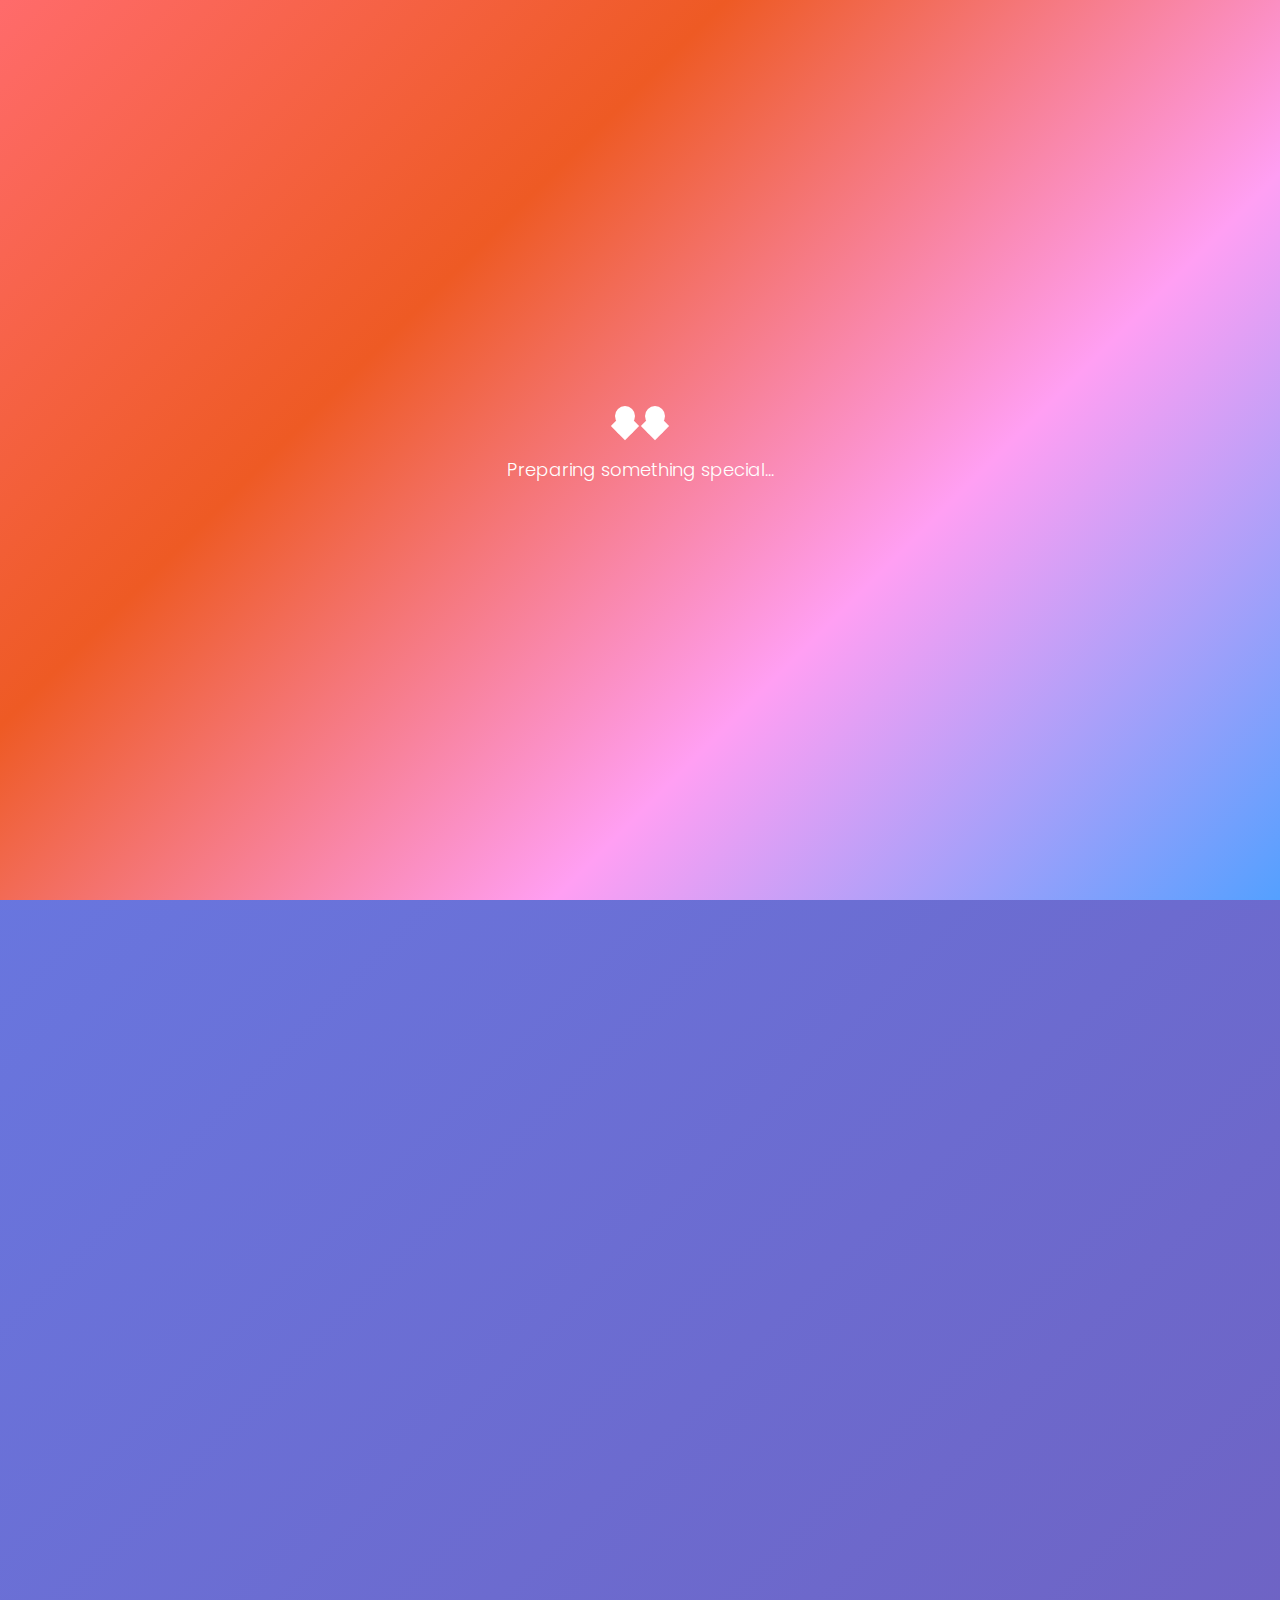
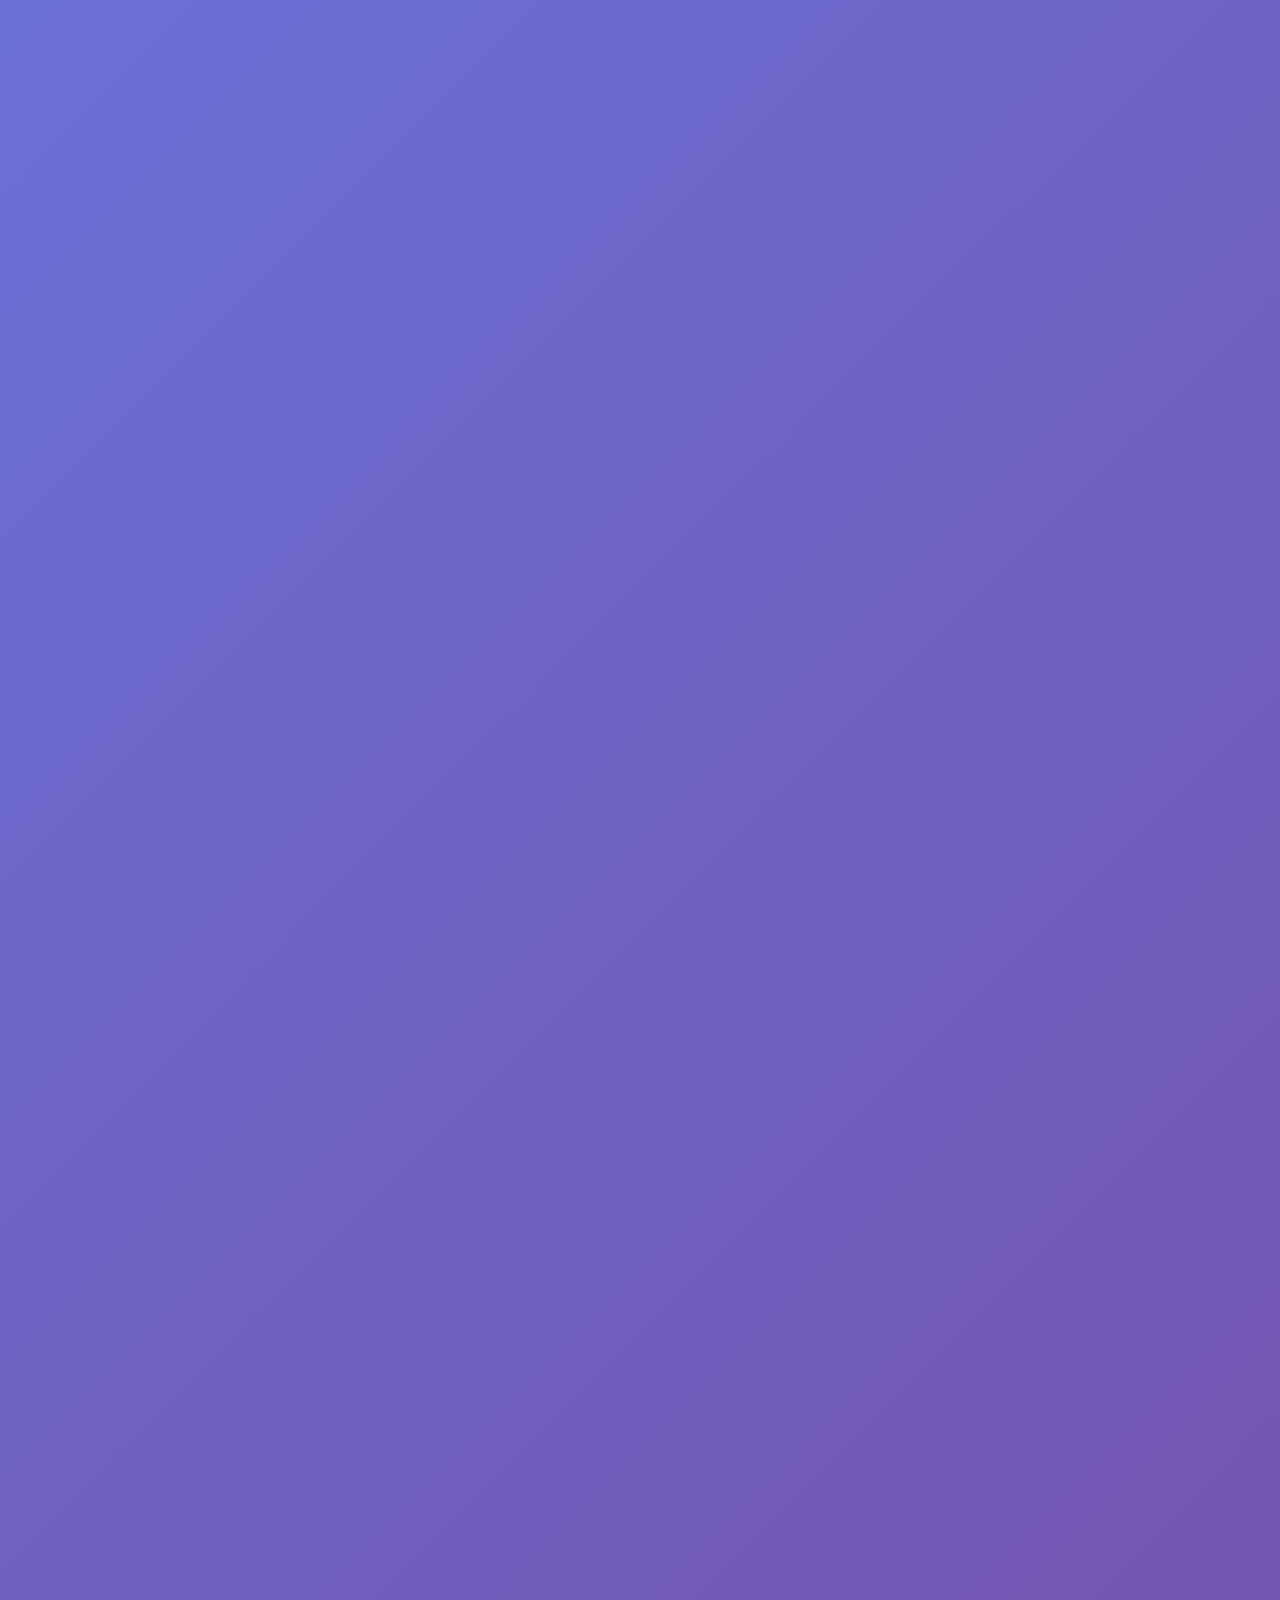
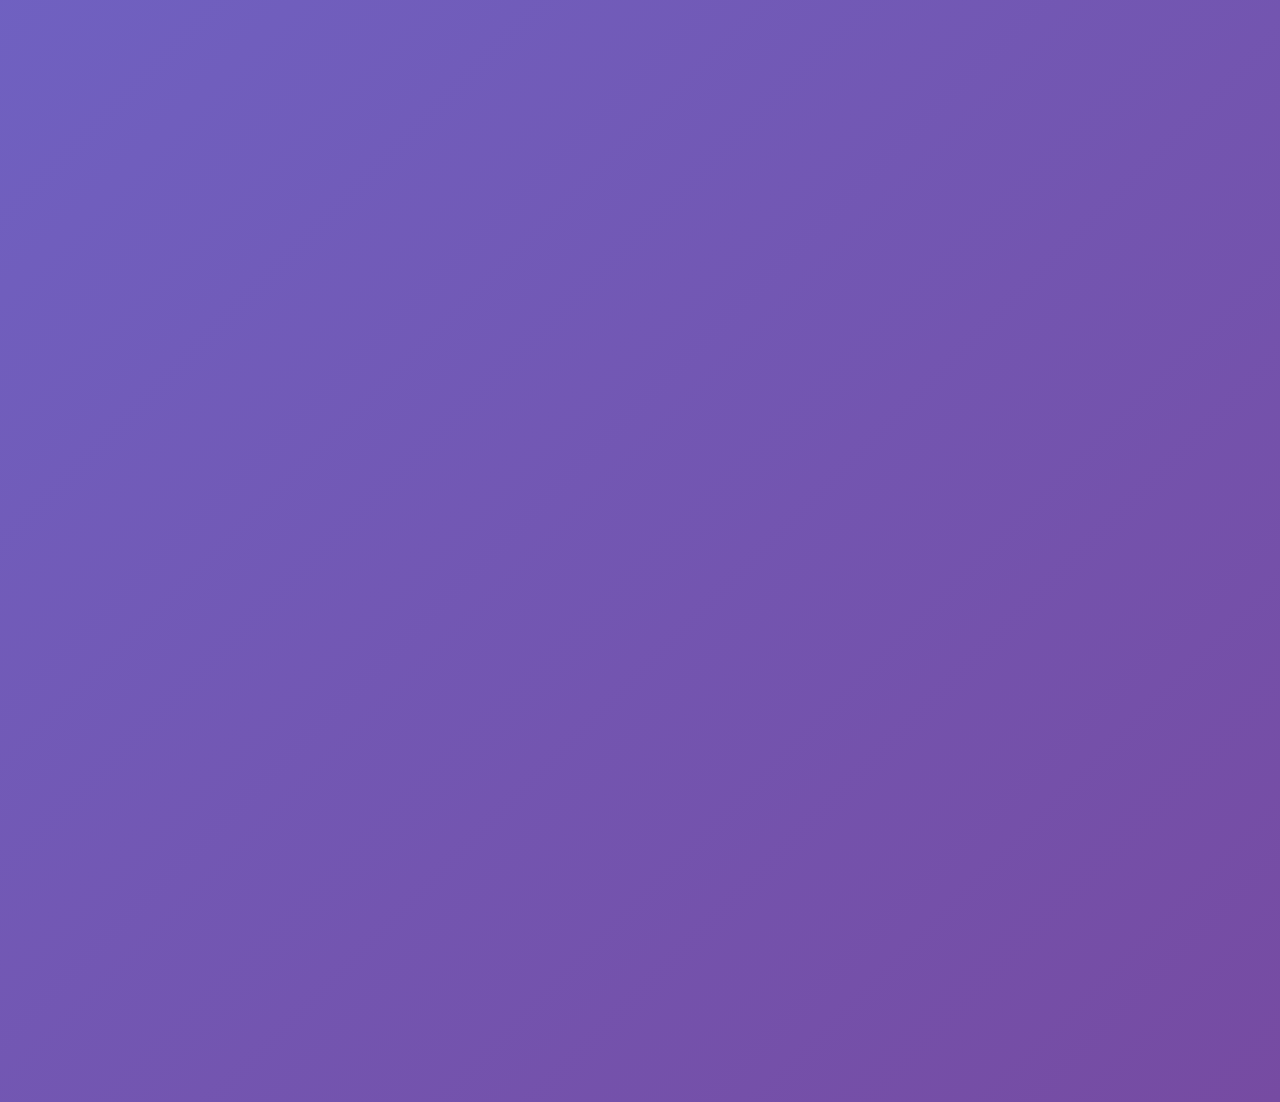
<file: index.html>
<!DOCTYPE html>
<html lang="en">

<head>
    <meta charset="UTF-8">
    <meta name="viewport" content="width=device-width, initial-scale=1.0, user-scalable=no">
    <meta name="theme-color" content="#667eea">
    <meta name="mobile-web-app-capable" content="yes">
    <title>Happy Birthday Rahul ❤️</title>
    <link rel="stylesheet" href="style.css">
    <link
        href="https://fonts.googleapis.com/css2?family=Dancing+Script:wght@400;600;700&family=Poppins:wght@300;400;500;600&family=Fredoka+One&family=Righteous&family=Bungee&display=swap"
        rel="stylesheet">
    <link rel="stylesheet" href="https://cdnjs.cloudflare.com/ajax/libs/font-awesome/6.0.0/css/all.min.css">
</head>

<body>
    <!-- Loading Screen -->
    <div class="loading-screen" id="loadingScreen">
        <div class="heart-loader">
            <div class="heart"></div>
            <div class="heart"></div>
        </div>
        <p>Preparing something special...</p>
    </div>

    <!-- Main Content -->
    <div class="main-content" id="mainContent">
        <!-- Hero Section -->
        <section class="hero-section">
            <div class="floating-hearts">
                <i class="fas fa-heart"></i>
                <i class="fas fa-heart"></i>
                <i class="fas fa-heart"></i>
                <i class="fas fa-heart"></i>
                <i class="fas fa-heart"></i>
            </div>

            <div class="hero-content">
                <h1 class="main-title">Happy Birthday</h1>
                <h2 class="name-title">Rahul</h2>
                <p class="hero-subtitle">From Ishika with all her love ❤️</p>
                <button class="explore-btn" onclick="scrollToNext()">
                    <i class="fas fa-gift"></i>
                    Explore Your Special Day
                </button>
            </div>

            <div class="scroll-indicator">
                <div class="scroll-arrow"></div>
            </div>
        </section>

        <!-- Love Message Section -->
        <section class="love-message-section">
            <div class="container">
                <div class="message-card">
                    <div class="card-header">
                        <i class="fas fa-heart-eyes"></i>
                        <h3>A Special Message for You</h3>
                    </div>
                    <div class="message-content">
                        <p class="love-note">
                            "Happy Birthday to the most amazing person in my life! 🎉
                            Every moment with you feels like a beautiful dream.
                            Your smile lights up my world, and your love makes every day special.
                            I'm so grateful to have you in my life, Rahul.
                            Here's to another year of love, laughter, and unforgettable memories together! ❤️"
                        </p>
                        <div class="signature">
                            <p>With all my love,</p>
                            <p class="signature-name">Ishika 💕</p>
                        </div>
                    </div>
                </div>
            </div>
        </section>

        <!-- Photo Gallery Section -->
        <section class="gallery-section">
            <div class="container">
                <h3 class="section-title">Our Beautiful Moments</h3>
                <div class="photo-gallery">
                    <div class="photo-card">
                        <img src="IMG-20251104-WA0003.jpg" alt="Rahul & Ishika Photo 1" loading="lazy">
                        <div class="photo-overlay">
                            <p>"Every love story is beautiful, but ours is my favorite"</p>
                        </div>
                    </div>
                    <div class="photo-card">
                        <img src="IMG-20251104-WA0004.jpg" alt="Rahul & Ishika Photo 2" loading="lazy">
                        <div class="photo-overlay">
                            <p>"You are my today and all of my tomorrows"</p>
                        </div>
                    </div>
                    <div class="photo-card">
                        <img src="IMG-20251104-WA0005.jpg" alt="Rahul & Ishika Photo 3" loading="lazy">
                        <div class="photo-overlay">
                            <p>"Together is a wonderful place to be"</p>
                        </div>
                    </div>
                    <div class="photo-card">
                        <img src="IMG-20251104-WA0006.jpg" alt="Rahul & Ishika Photo 4" loading="lazy">
                        <div class="photo-overlay">
                            <p>"You make my heart smile"</p>
                        </div>
                    </div>
                    <div class="photo-card">
                        <img src="IMG-20251104-WA0007.jpg" alt="Rahul & Ishika Photo 5" loading="lazy">
                        <div class="photo-overlay">
                            <p>"In your arms, I found my home"</p>
                        </div>
                    </div>
                    <div class="photo-card">
                        <img src="IMG-20251104-WA0008.jpg" alt="Rahul & Ishika Photo 6" loading="lazy">
                        <div class="photo-overlay">
                            <p>"You are my sunshine on cloudy days"</p>
                        </div>
                    </div>
                    <div class="photo-card">
                        <img src="IMG-20251104-WA0009.jpg" alt="Rahul & Ishika Photo 7" loading="lazy">
                        <div class="photo-overlay">
                            <p>"With you, every moment is magical"</p>
                        </div>
                    </div>
                    <div class="photo-card">
                        <img src="IMG-20251104-WA0010.jpg" alt="Rahul & Ishika Photo 8" loading="lazy">
                        <div class="photo-overlay">
                            <p>"Forever grateful for your love"</p>
                        </div>
                    </div>
                    <div class="photo-card">
                        <img src="IMG-20251104-WA0011.jpg" alt="Rahul & Ishika Photo 9" loading="lazy">
                        <div class="photo-overlay">
                            <p>"You are my greatest adventure"</p>
                        </div>
                    </div>
                </div>
            </div>
        </section>

        <!-- Birthday Wishes Section -->
        <section class="wishes-section">
            <div class="container">
                <h3 class="section-title">Birthday Wishes for You</h3>
                <div class="wishes-grid">
                    <div class="wish-card">
                        <i class="fas fa-star"></i>
                        <h4>May Your Dreams Come True</h4>
                        <p>On this special day, I wish all your dreams and aspirations come to life. You deserve all the
                            happiness in the world!</p>
                    </div>
                    <div class="wish-card">
                        <i class="fas fa-heart"></i>
                        <h4>Endless Love & Joy</h4>
                        <p>May our love continue to grow stronger with each passing day, and may joy fill every moment
                            of your life.</p>
                    </div>
                    <div class="wish-card">
                        <i class="fas fa-gift"></i>
                        <h4>Adventures Together</h4>
                        <p>Here's to more adventures, more laughter, and more beautiful memories we'll create together
                            in the year ahead!</p>
                    </div>
                </div>
            </div>
        </section>

        <!-- Final Message Section -->
        <section class="final-section">
            <div class="container">
                <div class="final-message">
                    <h3>Happy Birthday, My Love! 🎂</h3>
                    <p>Thank you for being the most wonderful boyfriend. I love you more than words can express!</p>
                    <div class="birthday-cake">
                        <i class="fas fa-birthday-cake"></i>
                    </div>
                    <button class="celebration-btn" onclick="startCelebration()">
                        <i class="fas fa-sparkles"></i>
                        Start Celebration!
                    </button>
                    <div class="navigation-hint" style="margin-top: 30px; opacity: 0;" id="navigationHint">
                        <p>🎉 Ready for more surprises? 🎉</p>
                        <button class="next-page-btn" onclick="goToMemories()">
                            <i class="fas fa-arrow-right"></i>
                            Continue the Journey
                        </button>
                    </div>
                </div>
            </div>
        </section>
    </div>

    <!-- Celebration Overlay -->
    <div class="celebration-overlay" id="celebrationOverlay">
        <div class="celebration-bg">
            <div class="sparkle-layer"></div>
            <div class="glow-orbs">
                <div class="orb orb1"></div>
                <div class="orb orb2"></div>
                <div class="orb orb3"></div>
                <div class="orb orb4"></div>
                <div class="orb orb5"></div>
            </div>
        </div>

        <div class="celebration-content">
            <div class="birthday-card">
                <div class="card-glow"></div>
                <div class="birthday-emoji">🎂</div>
                <h1 class="birthday-title">Happy Birthday</h1>
                <h2 class="birthday-name">Rahul</h2>
                <p class="birthday-message">Hope your special day brings you happiness and joy! ✨</p>
                <div class="love-signature">
                    <span class="heart-icon">💕</span>
                    <span class="from-text">From Ishika with Love</span>
                    <span class="heart-icon">💕</span>
                </div>
            </div>
        </div>

        <div class="floating-elements">
            <div class="float-heart">❤️</div>
            <div class="float-heart">💖</div>
            <div class="float-heart">💕</div>
            <div class="float-heart">💗</div>
            <div class="float-heart">💝</div>
            <div class="float-heart">💘</div>
        </div>

        <div class="confetti-rain" id="confettiRain"></div>
    </div>

    <script src="script.js"></script>
</body>

</html>
</file>
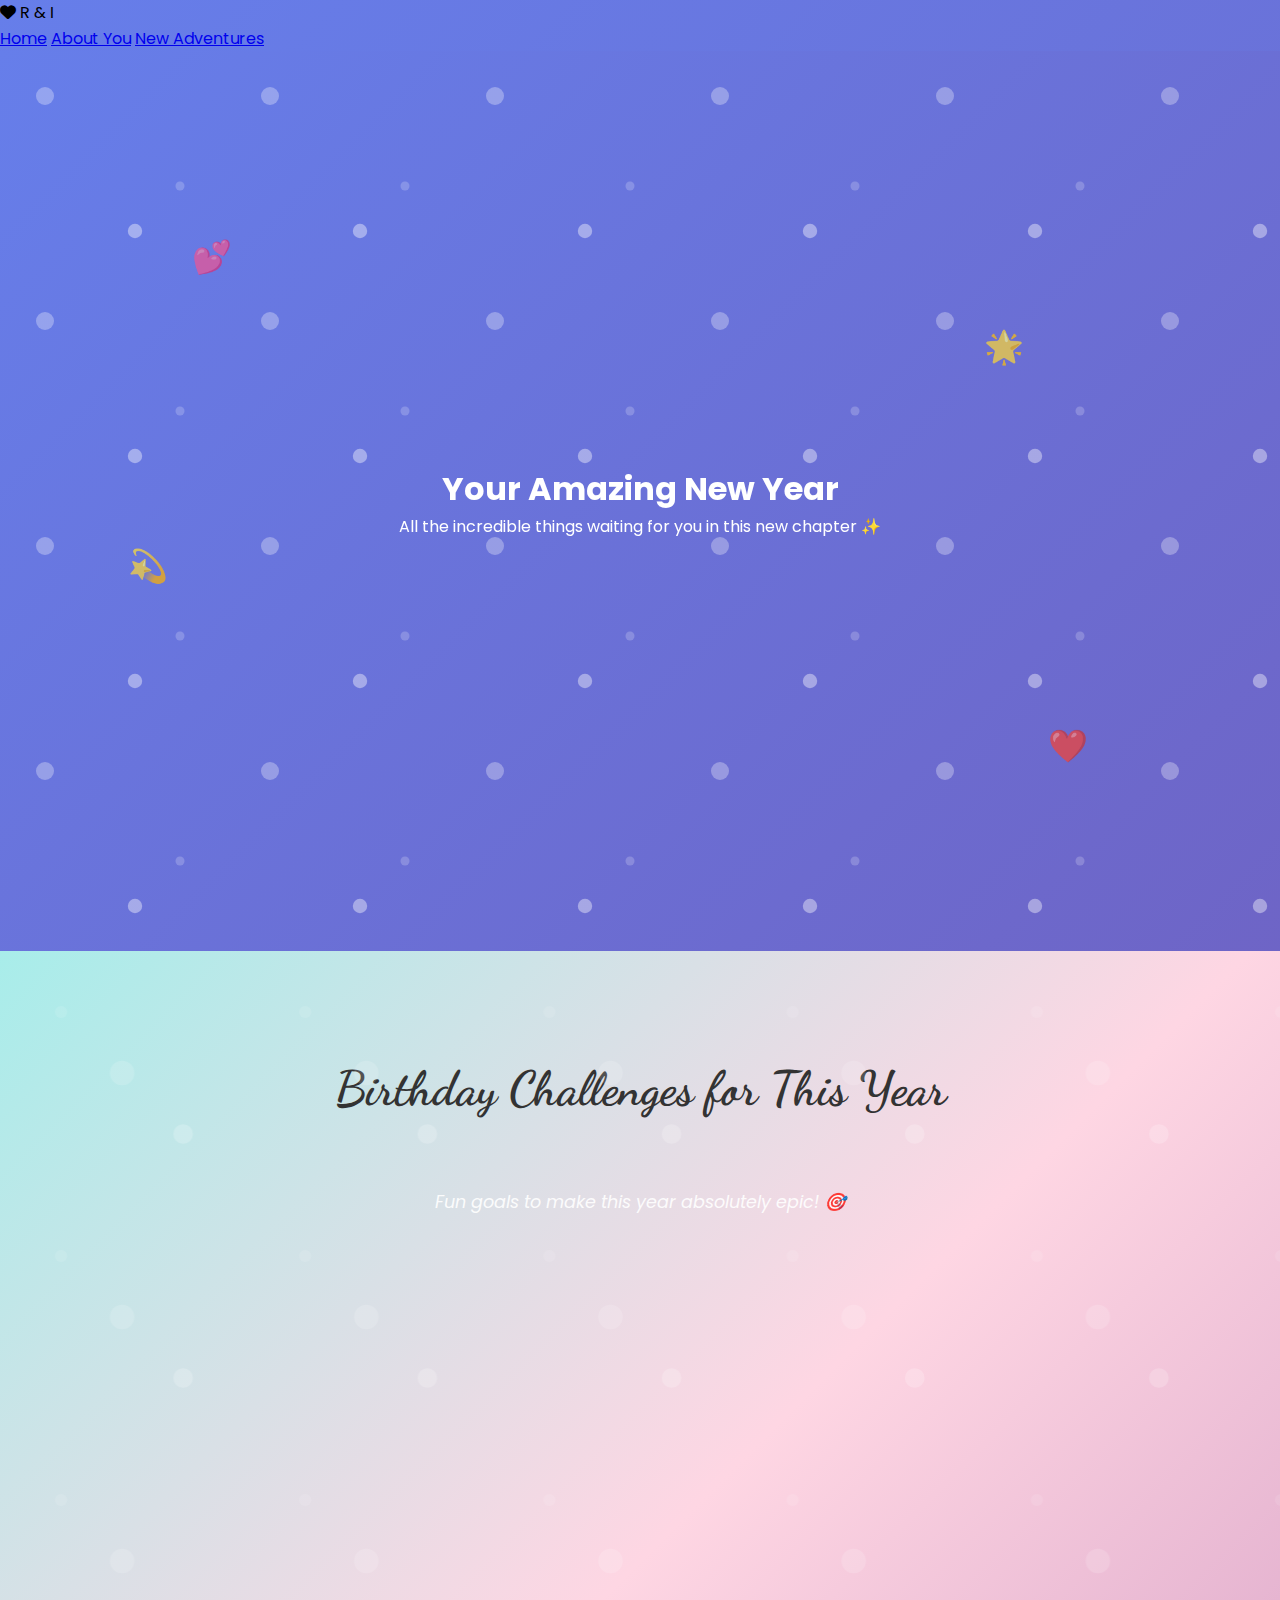
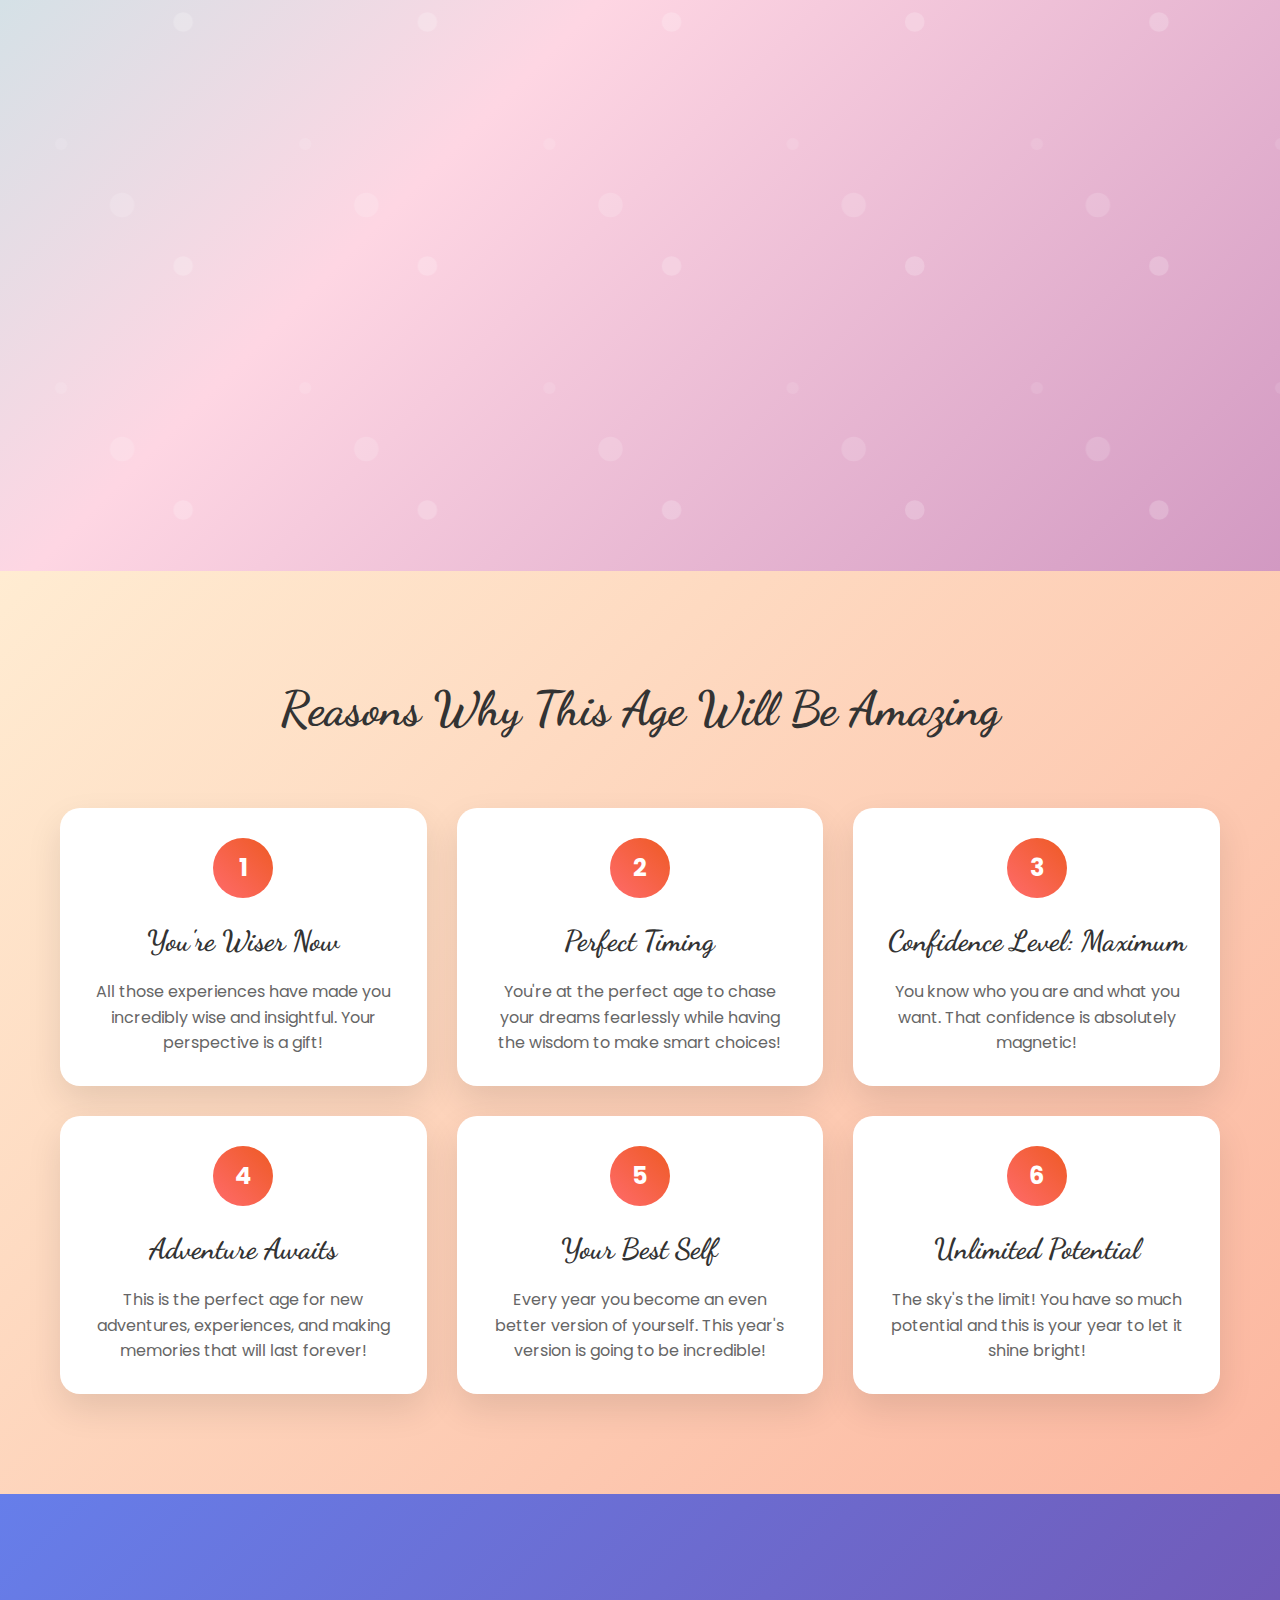
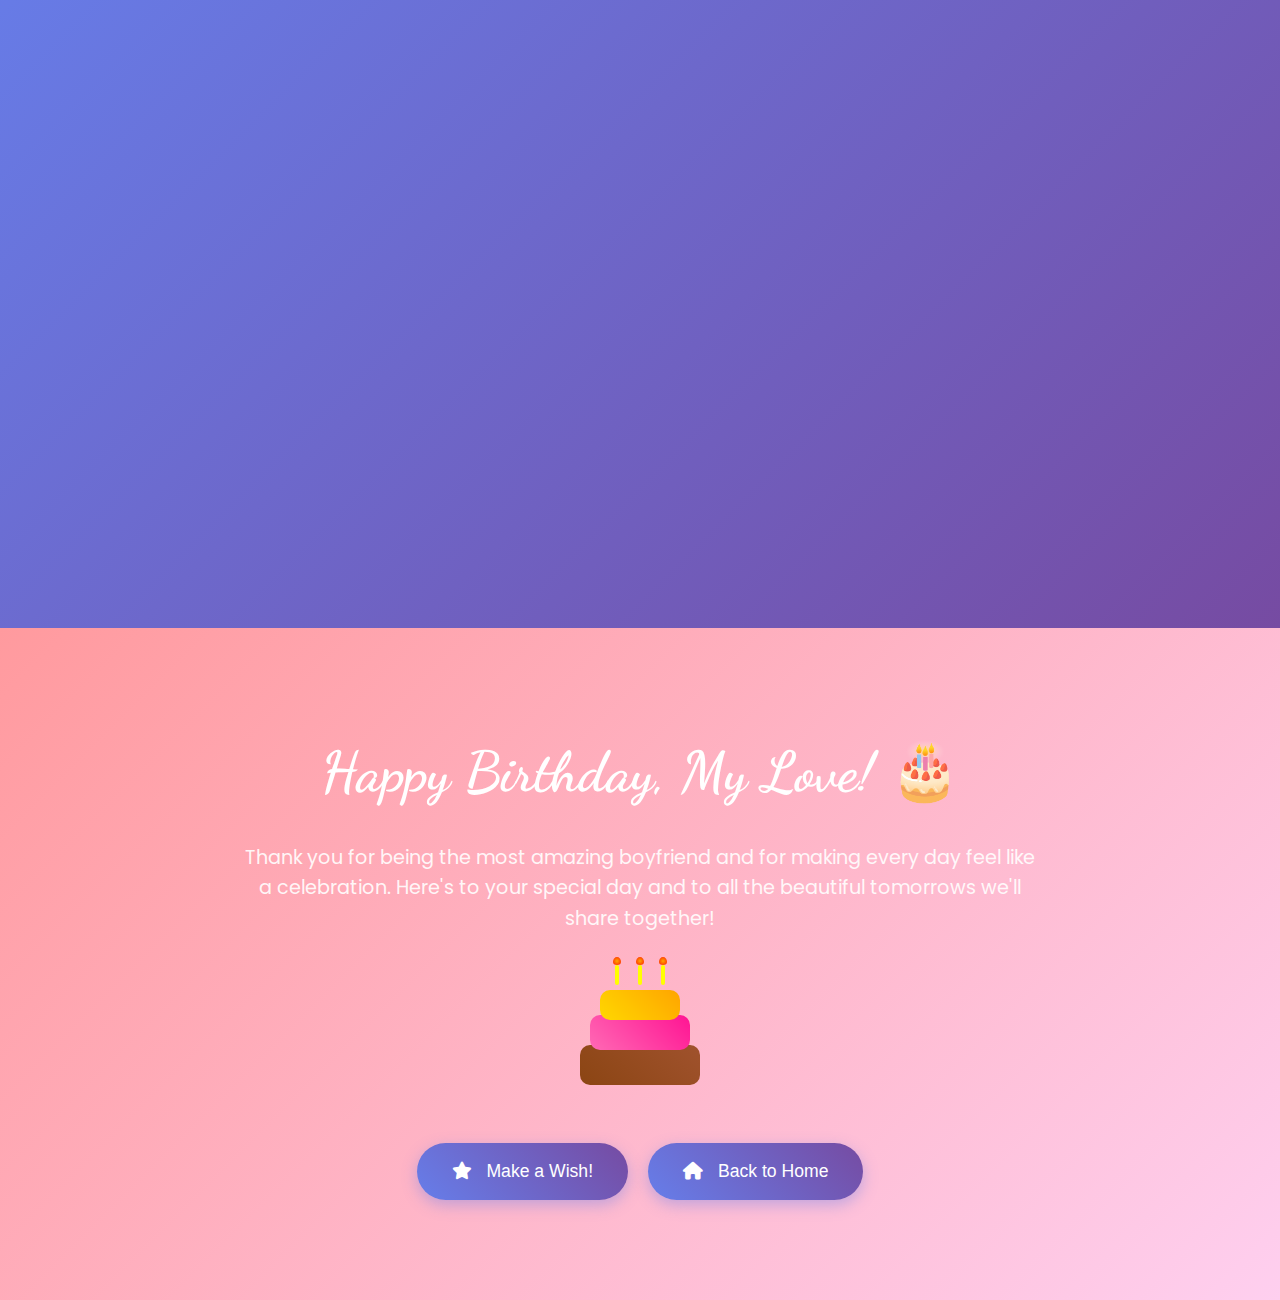
<file: future.html>
<!DOCTYPE html>
<html lang="en">
<head>
    <meta charset="UTF-8">
    <meta name="viewport" content="width=device-width, initial-scale=1.0, user-scalable=no">
    <meta name="theme-color" content="#667eea">
    <meta name="mobile-web-app-capable" content="yes">
    <title>Our Future Together - Rahul & Ishika</title>
    <link rel="stylesheet" href="style.css">
    <link rel="stylesheet" href="future.css">
    <link href="https://fonts.googleapis.com/css2?family=Dancing+Script:wght@400;600;700&family=Poppins:wght@300;400;500;600&display=swap" rel="stylesheet">
    <link rel="stylesheet" href="https://cdnjs.cloudflare.com/ajax/libs/font-awesome/6.0.0/css/all.min.css">
</head>
<body>
    <!-- Navigation -->
    <nav class="page-nav">
        <div class="nav-container">
            <div class="nav-logo">
                <i class="fas fa-heart"></i>
                <span>R & I</span>
            </div>
            <div class="nav-links">
                <a href="index.html">Home</a>
                <a href="memories.html">About You</a>
                <a href="future.html" class="active">New Adventures</a>
            </div>
        </div>
    </nav>

    <!-- Hero Section -->
    <section class="future-hero">
        <div class="stars-bg"></div>
        <div class="hero-content">
            <h1 class="page-title">Your Amazing New Year</h1>
            <p class="page-subtitle">All the incredible things waiting for you in this new chapter ✨</p>
        </div>
        <div class="floating-dreams">
            <div class="dream-bubble bubble1">💕</div>
            <div class="dream-bubble bubble2">🌟</div>
            <div class="dream-bubble bubble3">💫</div>
            <div class="dream-bubble bubble4">❤️</div>
        </div>
    </section>

    <!-- Dreams Section -->
    <section class="dreams-section">
        <div class="container">
            <h2 class="section-title">Birthday Challenges for This Year</h2>
            <p class="section-subtitle">Fun goals to make this year absolutely epic! 🎯</p>
            <div class="dreams-grid">
                <div class="dream-card challenge-card" onclick="acceptChallenge(this, 1)">
                    <div class="dream-icon">
                        <i class="fas fa-mountain"></i>
                    </div>
                    <h4>Adventure Seeker</h4>
                    <p>Try one new adventure activity this year - hiking, rock climbing, or something that gets your adrenaline pumping!</p>
                    <div class="challenge-status">Click to Accept!</div>
                </div>
                
                <div class="dream-card challenge-card" onclick="acceptChallenge(this, 2)">
                    <div class="dream-icon">
                        <i class="fas fa-book"></i>
                    </div>
                    <h4>Knowledge Master</h4>
                    <p>Learn a new skill or hobby that you've always wanted to try. The world is your classroom!</p>
                    <div class="challenge-status">Click to Accept!</div>
                </div>
                
                <div class="dream-card challenge-card" onclick="acceptChallenge(this, 3)">
                    <div class="dream-icon">
                        <i class="fas fa-camera"></i>
                    </div>
                    <h4>Memory Maker</h4>
                    <p>Create a photo journal of all your amazing moments this year. Capture the magic!</p>
                    <div class="challenge-status">Click to Accept!</div>
                </div>
                
                <div class="dream-card challenge-card" onclick="acceptChallenge(this, 4)">
                    <div class="dream-icon">
                        <i class="fas fa-heart"></i>
                    </div>
                    <h4>Kindness Champion</h4>
                    <p>Do one random act of kindness each month. Spread the joy you naturally bring to others!</p>
                    <div class="challenge-status">Click to Accept!</div>
                </div>
                
                <div class="dream-card challenge-card" onclick="acceptChallenge(this, 5)">
                    <div class="dream-icon">
                        <i class="fas fa-star"></i>
                    </div>
                    <h4>Dream Chaser</h4>
                    <p>Take one concrete step toward your biggest dream. This is your year to shine!</p>
                    <div class="challenge-status">Click to Accept!</div>
                </div>
                
                <div class="dream-card challenge-card" onclick="acceptChallenge(this, 6)">
                    <div class="dream-icon">
                        <i class="fas fa-laugh"></i>
                    </div>
                    <h4>Joy Spreader</h4>
                    <p>Make someone laugh every day. Your humor is a gift - share it with the world!</p>
                    <div class="challenge-status">Click to Accept!</div>
                </div>
            </div>
        </div>
    </section>

    <!-- Birthday Countdown Section -->
    <section class="bucket-list-section">
        <div class="container">
            <h2 class="section-title">Reasons Why This Age Will Be Amazing</h2>
            <div class="countdown-grid">
                <div class="reason-card">
                    <div class="reason-number">1</div>
                    <div class="reason-content">
                        <h4>You're Wiser Now</h4>
                        <p>All those experiences have made you incredibly wise and insightful. Your perspective is a gift!</p>
                    </div>
                </div>
                
                <div class="reason-card">
                    <div class="reason-number">2</div>
                    <div class="reason-content">
                        <h4>Perfect Timing</h4>
                        <p>You're at the perfect age to chase your dreams fearlessly while having the wisdom to make smart choices!</p>
                    </div>
                </div>
                
                <div class="reason-card">
                    <div class="reason-number">3</div>
                    <div class="reason-content">
                        <h4>Confidence Level: Maximum</h4>
                        <p>You know who you are and what you want. That confidence is absolutely magnetic!</p>
                    </div>
                </div>
                
                <div class="reason-card">
                    <div class="reason-number">4</div>
                    <div class="reason-content">
                        <h4>Adventure Awaits</h4>
                        <p>This is the perfect age for new adventures, experiences, and making memories that will last forever!</p>
                    </div>
                </div>
                
                <div class="reason-card">
                    <div class="reason-number">5</div>
                    <div class="reason-content">
                        <h4>Your Best Self</h4>
                        <p>Every year you become an even better version of yourself. This year's version is going to be incredible!</p>
                    </div>
                </div>
                
                <div class="reason-card">
                    <div class="reason-number">6</div>
                    <div class="reason-content">
                        <h4>Unlimited Potential</h4>
                        <p>The sky's the limit! You have so much potential and this is your year to let it shine bright!</p>
                    </div>
                </div>
            </div>
        </div>
    </section>

    <!-- Promise Section -->
    <section class="promise-section">
        <div class="container">
            <div class="promise-card">
                <div class="promise-header">
                    <i class="fas fa-infinity"></i>
                    <h3>My Promise to You</h3>
                </div>
                <div class="promise-content">
                    <p class="promise-text">
                        "Rahul, on this special day, I want to make you a promise. I promise to love you through every season of life, to support your dreams as if they were my own, to laugh with you in joy and comfort you in sorrow. I promise to choose you every single day, to grow with you, and to never stop falling in love with you. You are my forever, my always, and my greatest blessing."
                    </p>
                    <div class="promise-signature">
                        <p>Forever and always,</p>
                        <p class="signature-name">Ishika 💖</p>
                    </div>
                </div>
            </div>
        </div>
    </section>

    <!-- Final Celebration Section -->
    <section class="final-celebration">
        <div class="container">
            <div class="celebration-content">
                <h2>Happy Birthday, My Love! 🎂</h2>
                <p>Thank you for being the most amazing boyfriend and for making every day feel like a celebration. Here's to your special day and to all the beautiful tomorrows we'll share together!</p>
                
                <div class="birthday-animation">
                    <div class="cake-container">
                        <div class="cake">
                            <div class="cake-layer layer1"></div>
                            <div class="cake-layer layer2"></div>
                            <div class="cake-layer layer3"></div>
                            <div class="candle candle1">
                                <div class="flame"></div>
                            </div>
                            <div class="candle candle2">
                                <div class="flame"></div>
                            </div>
                            <div class="candle candle3">
                                <div class="flame"></div>
                            </div>
                        </div>
                    </div>
                </div>
                
                <div class="final-buttons">
                    <button class="final-btn" onclick="makeAWish()">
                        <i class="fas fa-star"></i>
                        Make a Wish!
                    </button>
                    <button class="final-btn" onclick="goHome()">
                        <i class="fas fa-home"></i>
                        Back to Home
                    </button>
                </div>
            </div>
        </div>
    </section>

    <!-- Wish Modal -->
    <div class="wish-modal" id="wishModal">
        <div class="wish-content">
            <h3>🌟 Make a Birthday Wish! 🌟</h3>
            <p>Close your eyes, make a wish, and blow out the candles!</p>
            <button class="blow-candles-btn" onclick="blowCandles()">
                <i class="fas fa-wind"></i>
                Blow Candles
            </button>
        </div>
    </div>

    <script src="future.js"></script>
</body>
</html>
</file>
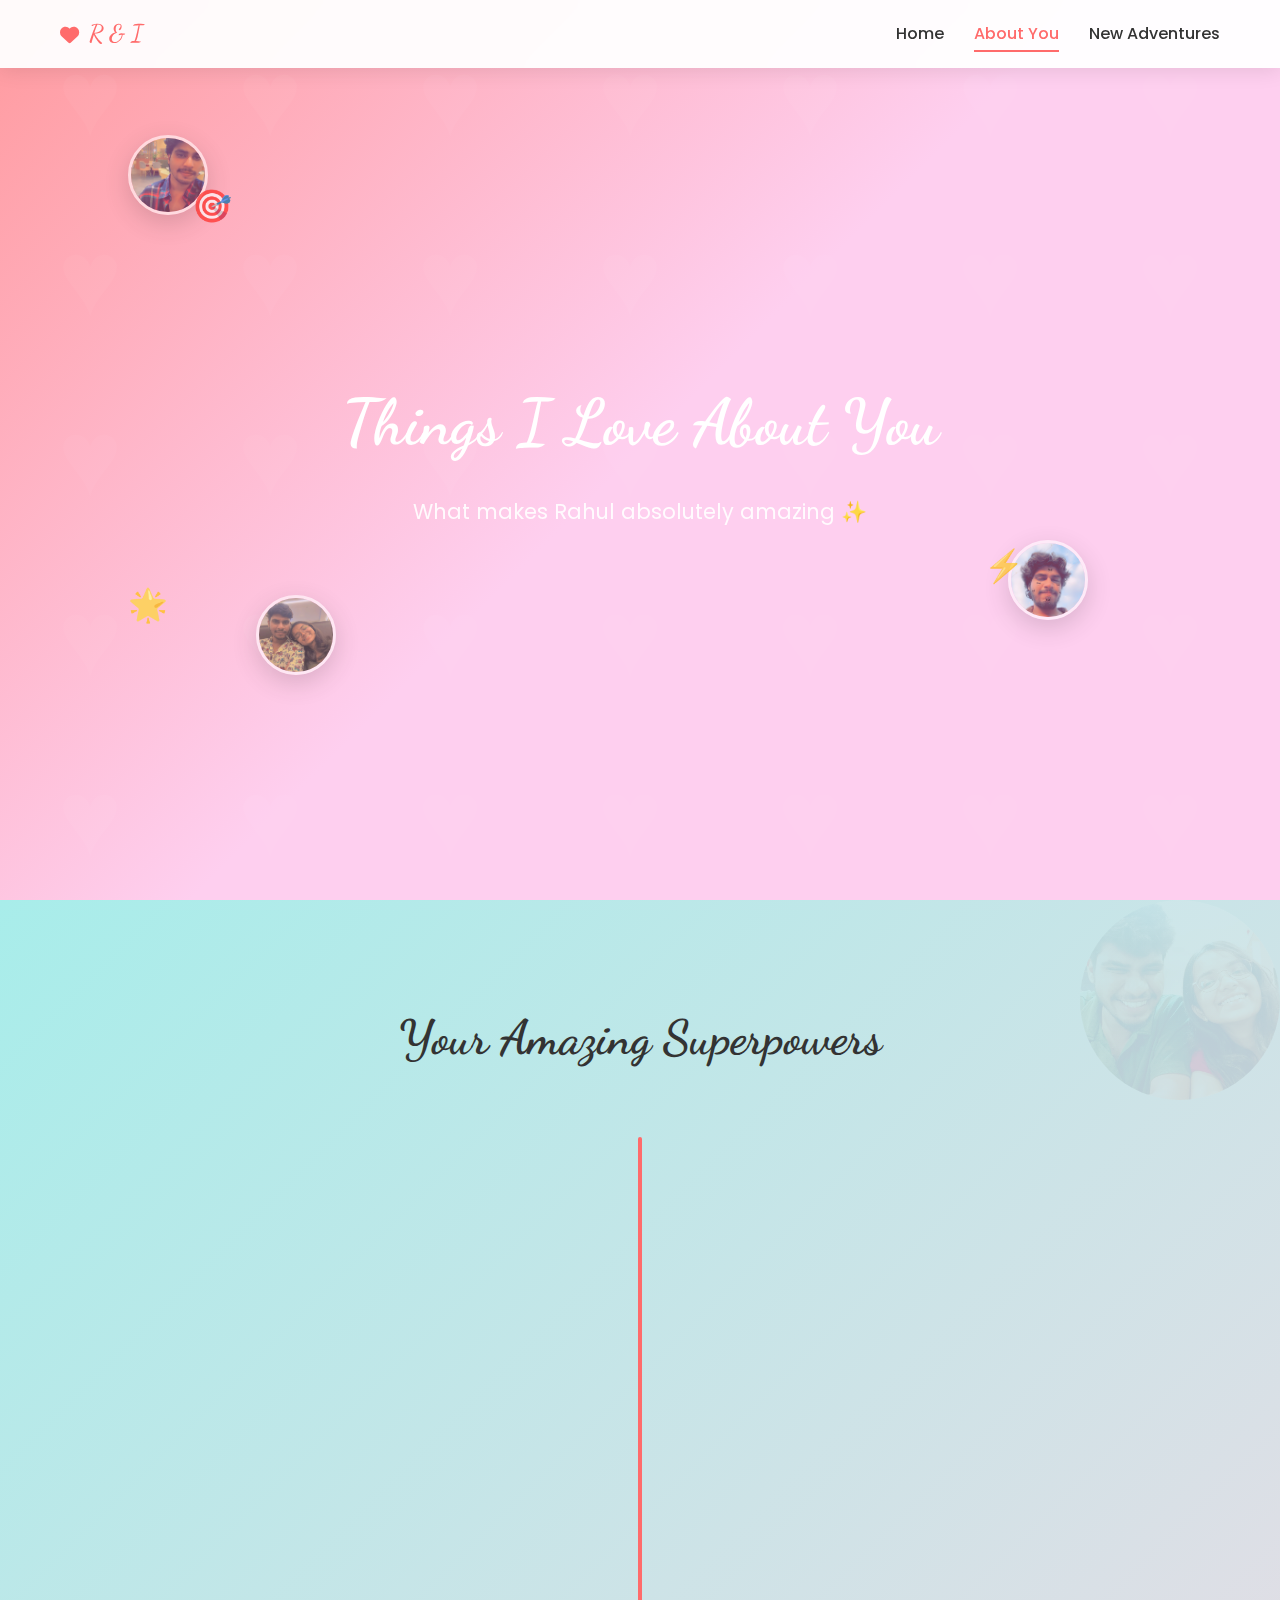
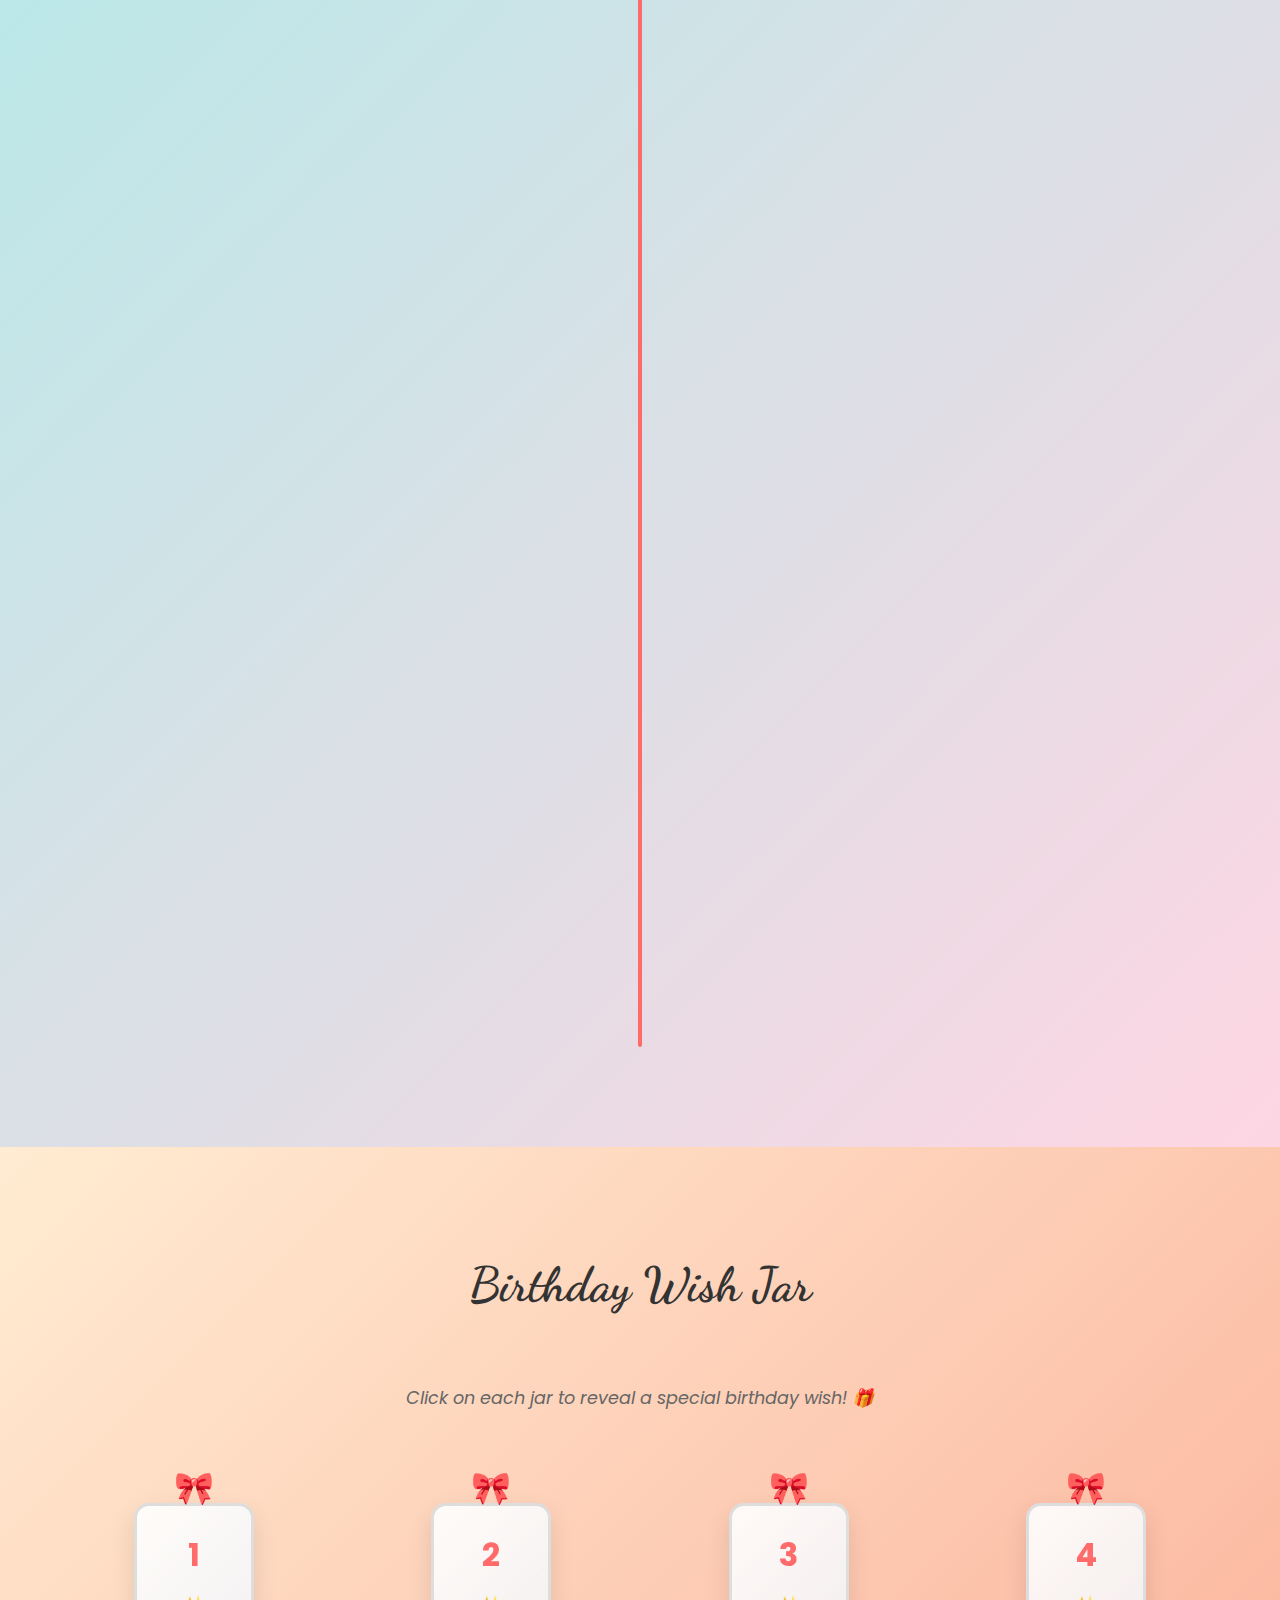
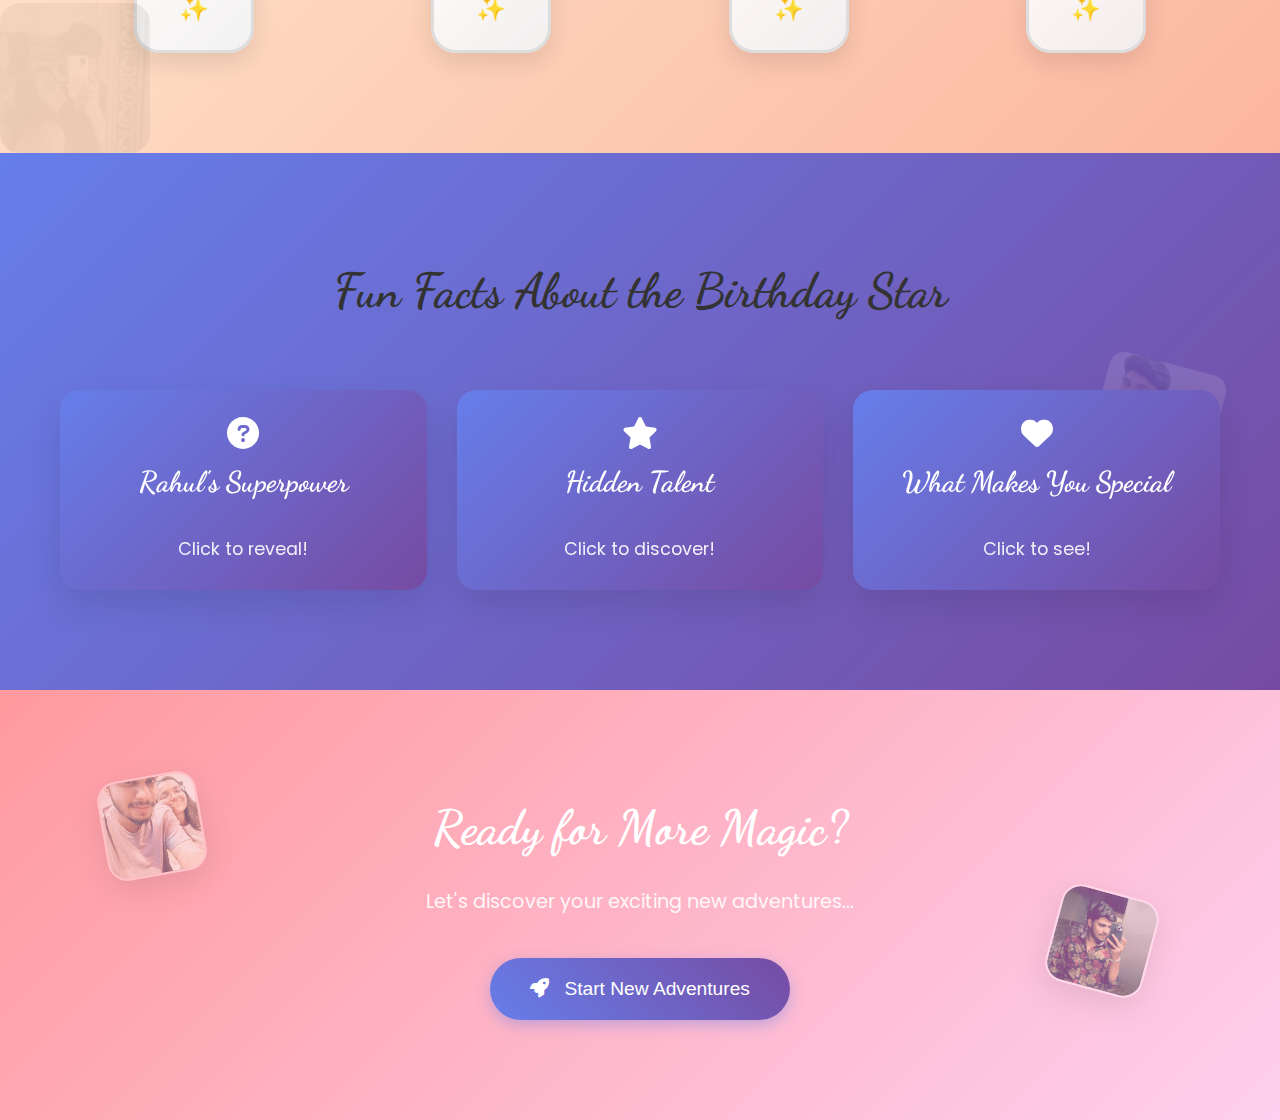
<file: memories.html>
<!DOCTYPE html>
<html lang="en">
<head>
    <meta charset="UTF-8">
    <meta name="viewport" content="width=device-width, initial-scale=1.0, user-scalable=no">
    <meta name="theme-color" content="#667eea">
    <meta name="mobile-web-app-capable" content="yes">
    <title>Our Beautiful Memories - Rahul & Ishika</title>
    <link rel="stylesheet" href="style.css">
    <link rel="stylesheet" href="memories.css">
    <link href="https://fonts.googleapis.com/css2?family=Dancing+Script:wght@400;600;700&family=Poppins:wght@300;400;500;600&display=swap" rel="stylesheet">
    <link rel="stylesheet" href="https://cdnjs.cloudflare.com/ajax/libs/font-awesome/6.0.0/css/all.min.css">
</head>
<body>
    <!-- Navigation -->
    <nav class="page-nav">
        <div class="nav-container">
            <div class="nav-logo">
                <i class="fas fa-heart"></i>
                <span>R & I</span>
            </div>
            <div class="nav-links">
                <a href="index.html">Home</a>
                <a href="memories.html" class="active">About You</a>
                <a href="future.html">New Adventures</a>
            </div>
        </div>
    </nav>

    <!-- Hero Section -->
    <section class="memories-hero">
        <div class="hero-bg"></div>
        <div class="hero-content">
            <h1 class="page-title">Things I Love About You</h1>
            <p class="page-subtitle">What makes Rahul absolutely amazing ✨</p>
        </div>
        <div class="floating-elements">
            <div class="floating-icon icon1">🎯</div>
            <div class="floating-icon icon2">⚡</div>
            <div class="floating-icon icon3">🌟</div>
        </div>
        <div class="floating-memories">
            <div class="memory-bubble bubble1">
                <img src="IMG-20251104-WA0003.jpg" alt="Memory 1" loading="lazy">
            </div>
            <div class="memory-bubble bubble2">
                <img src="IMG-20251104-WA0005.jpg" alt="Memory 2" loading="lazy">
            </div>
            <div class="memory-bubble bubble3">
                <img src="IMG-20251104-WA0008.jpg" alt="Memory 3" loading="lazy">
            </div>
        </div>
    </section>

    <!-- Your Superpowers Section -->
    <section class="timeline-section">
        <div class="container">
            <h2 class="section-title">Your Amazing Superpowers</h2>
            <div class="timeline">
                <div class="timeline-item left">
                    <div class="timeline-content">
                        <div class="timeline-icon">
                            <i class="fas fa-music"></i>
                        </div>
                        <h3>Creative Soul</h3>
                        <p class="timeline-date">Artistic Genius</p>
                        <p>Your creativity knows no bounds! Whether it's music, art, or just the way you see the world, you bring beauty to everything you touch!</p>
                    </div>
                </div>
                
                <div class="timeline-item right">
                    <div class="timeline-content">
                        <div class="timeline-icon">
                            <i class="fas fa-users"></i>
                        </div>
                        <h3>People Magnet</h3>
                        <p class="timeline-date">Natural Leader</p>
                        <p>You have this amazing ability to connect with people instantly. Everyone feels comfortable around you and drawn to your positive energy!</p>
                    </div>
                </div>
                
                <div class="timeline-item left">
                    <div class="timeline-content">
                        <div class="timeline-icon">
                            <i class="fas fa-heart-hands"></i>
                        </div>
                        <h3>Kindness Expert</h3>
                        <p class="timeline-date">Pure Heart</p>
                        <p>Your kindness and empathy towards everyone around you is truly inspiring. You make the world a better place just by being you!</p>
                    </div>
                </div>
                
                <div class="timeline-item right">
                    <div class="timeline-content">
                        <div class="timeline-icon">
                            <i class="fas fa-trophy"></i>
                        </div>
                        <h3>Achievement Unlocked</h3>
                        <p class="timeline-date">Another Year Wiser</p>
                        <p>Today you level up! Another year of being absolutely amazing, and I can't wait to see what incredible things you'll accomplish this year!</p>
                    </div>
                </div>
            </div>
        </div>
    </section>

    <!-- Birthday Wish Jar Section -->
    <section class="memory-cards-section">
        <div class="container">
            <h2 class="section-title">Birthday Wish Jar</h2>
            <p class="section-subtitle">Click on each jar to reveal a special birthday wish! 🎁</p>
            <div class="memory-grid wish-jar-grid">
                <div class="wish-jar" onclick="openWish(this, 1)">
                    <div class="jar-container">
                        <div class="jar-lid">🎀</div>
                        <div class="jar-body">
                            <div class="jar-content">
                                <span class="jar-number">1</span>
                                <div class="sparkles">✨</div>
                            </div>
                        </div>
                    </div>
                    <div class="wish-content hidden">
                        <h4>Career Breakthrough</h4>
                        <p>May this year bring you that amazing opportunity you've been working towards - the promotion, project, or position that showcases your incredible talents!</p>
                    </div>
                </div>
                
                <div class="wish-jar" onclick="openWish(this, 2)">
                    <div class="jar-container">
                        <div class="jar-lid">🎀</div>
                        <div class="jar-body">
                            <div class="jar-content">
                                <span class="jar-number">2</span>
                                <div class="sparkles">✨</div>
                            </div>
                        </div>
                    </div>
                    <div class="wish-content hidden">
                        <h4>Network of Champions</h4>
                        <p>I wish you connect with mentors and colleagues who recognize your potential and open doors to exciting new possibilities in your career journey!</p>
                    </div>
                </div>
                
                <div class="wish-jar" onclick="openWish(this, 3)">
                    <div class="jar-container">
                        <div class="jar-lid">🎀</div>
                        <div class="jar-body">
                            <div class="jar-content">
                                <span class="jar-number">3</span>
                                <div class="sparkles">✨</div>
                            </div>
                        </div>
                    </div>
                    <div class="wish-content hidden">
                        <h4>Skills That Shine</h4>
                        <p>May you master that new skill or technology you've been eyeing, and may it become the key that unlocks your next big career milestone!</p>
                    </div>
                </div>
                
                <div class="wish-jar" onclick="openWish(this, 4)">
                    <div class="jar-container">
                        <div class="jar-lid">🎀</div>
                        <div class="jar-body">
                            <div class="jar-content">
                                <span class="jar-number">4</span>
                                <div class="sparkles">✨</div>
                            </div>
                        </div>
                    </div>
                    <div class="wish-content hidden">
                        <h4>Work-Life Balance Magic</h4>
                        <p>I wish you find that perfect balance where your career flourishes AND you have time for all the things that make you happy. You deserve both success and joy!</p>
                    </div>
                </div>
            </div>
        </div>
    </section>

    <!-- Birthday Trivia Section -->
    <section class="love-letters-section">
        <div class="container">
            <h2 class="section-title">Fun Facts About the Birthday Star</h2>
            <div class="letters-container trivia-container">
                <div class="trivia-card" onclick="flipCard(this)">
                    <div class="card-inner">
                        <div class="card-front">
                            <div class="trivia-header">
                                <i class="fas fa-question-circle"></i>
                                <h4>Rahul's Superpower</h4>
                            </div>
                            <p>Click to reveal!</p>
                        </div>
                        <div class="card-back">
                            <div class="trivia-content">
                                <p>Making everyone around him smile without even trying! Your positive energy is contagious and lights up every room you enter.</p>
                            </div>
                        </div>
                    </div>
                </div>
                
                <div class="trivia-card" onclick="flipCard(this)">
                    <div class="card-inner">
                        <div class="card-front">
                            <div class="trivia-header">
                                <i class="fas fa-star"></i>
                                <h4>Hidden Talent</h4>
                            </div>
                            <p>Click to discover!</p>
                        </div>
                        <div class="card-back">
                            <div class="trivia-content">
                                <p>You have this amazing ability to remember the smallest details about people and make them feel special. It's like you have a supercomputer for caring!</p>
                            </div>
                        </div>
                    </div>
                </div>
                
                <div class="trivia-card" onclick="flipCard(this)">
                    <div class="card-inner">
                        <div class="card-front">
                            <div class="trivia-header">
                                <i class="fas fa-heart"></i>
                                <h4>What Makes You Special</h4>
                            </div>
                            <p>Click to see!</p>
                        </div>
                        <div class="card-back">
                            <div class="trivia-content">
                                <p>Your genuine kindness and the way you always put others first. You have the biggest heart and the most beautiful soul!</p>
                            </div>
                        </div>
                    </div>
                </div>
            </div>
        </div>
    </section>

    <!-- Continue Journey Section -->
    <section class="continue-section">
        <div class="container">
            <div class="continue-content">
                <h3>Ready for More Magic?</h3>
                <p>Let's discover your exciting new adventures...</p>
                <button class="continue-btn" onclick="goToFuture()">
                    <i class="fas fa-rocket"></i>
                    Start New Adventures
                </button>
            </div>
        </div>
        <div class="continue-memories">
            <div class="memory-float float1">
                <img src="IMG-20251104-WA0004.jpg" alt="Adventure Memory">
            </div>
            <div class="memory-float float2">
                <img src="IMG-20251104-WA0010.jpg" alt="Future Memory">
            </div>
        </div>
    </section>

    <script src="memories.js"></script>
</body>
</html>
</file>
<file: future.css>
/* Future Hero Section */
.future-hero {
    height: 100vh;
    position: relative;
    display: flex;
    align-items: center;
    justify-content: center;
    text-align: center;
    overflow: hidden;
    background: linear-gradient(135deg, #667eea 0%, #764ba2 50%, #f093fb 100%);
    background-size: 400% 400%;
    animation: gradientFlow 8s ease infinite;
}

.stars-bg {
    position: absolute;
    top: 0;
    left: 0;
    width: 100%;
    height: 100%;
    background: url('data:image/svg+xml,<svg xmlns="http://www.w3.org/2000/svg" viewBox="0 0 100 100"><defs><pattern id="stars" x="0" y="0" width="25" height="25" patternUnits="userSpaceOnUse"><circle cx="5" cy="5" r="1" fill="rgba(255,255,255,0.3)"/><circle cx="20" cy="15" r="0.5" fill="rgba(255,255,255,0.2)"/><circle cx="15" cy="20" r="0.8" fill="rgba(255,255,255,0.4)"/></pattern></defs><rect width="100" height="100" fill="url(%23stars)"/></svg>');
    animation: twinkle 4s ease-in-out infinite;
}

@keyframes twinkle {
    0%, 100% { opacity: 0.3; }
    50% { opacity: 0.6; }
}

@keyframes gradientFlow {
    0% { background-position: 0% 50%; }
    50% { background-position: 100% 50%; }
    100% { background-position: 0% 50%; }
}

.floating-dreams {
    position: absolute;
    top: 0;
    left: 0;
    width: 100%;
    height: 100%;
    pointer-events: none;
}

.dream-bubble {
    position: absolute;
    font-size: 2rem;
    animation: dreamFloat 6s ease-in-out infinite;
    opacity: 0.7;
}

.bubble1 {
    top: 20%;
    left: 15%;
    animation-delay: 0s;
}

.bubble2 {
    top: 30%;
    right: 20%;
    animation-delay: 1.5s;
}

.bubble3 {
    bottom: 40%;
    left: 10%;
    animation-delay: 3s;
}

.bubble4 {
    bottom: 20%;
    right: 15%;
    animation-delay: 4.5s;
}

@keyframes dreamFloat {
    0%, 100% { transform: translateY(0px) scale(1); }
    50% { transform: translateY(-30px) scale(1.2); }
}

/* Dreams Section */
.dreams-section {
    padding: 100px 0;
    background: linear-gradient(135deg, #a8edea 0%, #fed6e3 50%, #d299c2 100%);
    position: relative;
    overflow: hidden;
}

.dreams-section::before {
    content: '';
    position: absolute;
    top: 0;
    left: 0;
    width: 100%;
    height: 100%;
    background: url('data:image/svg+xml,<svg xmlns="http://www.w3.org/2000/svg" viewBox="0 0 100 100"><defs><pattern id="dreamPattern" x="0" y="0" width="20" height="20" patternUnits="userSpaceOnUse"><circle cx="10" cy="10" r="1" fill="rgba(255,255,255,0.3)"/><circle cx="5" cy="5" r="0.5" fill="rgba(255,255,255,0.2)"/><circle cx="15" cy="15" r="0.8" fill="rgba(255,255,255,0.4)"/></pattern></defs><rect width="100" height="100" fill="url(%23dreamPattern)"/></svg>');
    opacity: 0.5;
    animation: patternMove 20s linear infinite;
}

@keyframes patternMove {
    0% { transform: translateX(0) translateY(0); }
    100% { transform: translateX(-20px) translateY(-20px); }
}

.dreams-grid {
    display: grid;
    grid-template-columns: repeat(auto-fit, minmax(300px, 1fr));
    gap: 30px;
    margin-top: 50px;
}

.dream-card {
    background: rgba(255, 255, 255, 0.95);
    backdrop-filter: blur(20px);
    padding: 40px 30px 70px 30px;
    border-radius: 25px;
    text-align: center;
    box-shadow: 
        0 25px 50px rgba(0,0,0,0.15),
        inset 0 1px 0 rgba(255,255,255,0.6);
    transition: all 0.4s cubic-bezier(0.175, 0.885, 0.32, 1.275);
    position: relative;
    overflow: hidden;
    min-height: 280px;
    border: 1px solid rgba(255,255,255,0.3);
}

.dream-card::before {
    content: '';
    position: absolute;
    top: 0;
    left: -100%;
    width: 100%;
    height: 100%;
    background: linear-gradient(90deg, transparent, rgba(255, 107, 107, 0.2), transparent);
    transition: left 0.6s ease;
    z-index: 1;
}

.dream-card:hover::before {
    left: 100%;
}

.dream-card::after {
    content: '';
    position: absolute;
    top: -2px;
    left: -2px;
    right: -2px;
    bottom: -2px;
    background: linear-gradient(45deg, #ff6b6b, #4ecdc4, #45b7d1, #96ceb4, #feca57);
    background-size: 400% 400%;
    border-radius: 27px;
    z-index: -1;
    opacity: 0;
    animation: borderGlow 3s ease-in-out infinite;
    transition: opacity 0.3s ease;
}

.dream-card:hover::after {
    opacity: 0.7;
}

@keyframes borderGlow {
    0%, 100% { background-position: 0% 50%; }
    50% { background-position: 100% 50%; }
}

.dream-card:hover {
    transform: translateY(-15px) scale(1.02);
    box-shadow: 
        0 35px 70px rgba(0,0,0,0.25),
        0 15px 35px rgba(255, 107, 107, 0.3);
}

.dream-icon {
    width: 80px;
    height: 80px;
    background: linear-gradient(45deg, #ff6b6b, #ee5a24);
    border-radius: 50%;
    display: flex;
    align-items: center;
    justify-content: center;
    margin: 0 auto 25px;
    transition: transform 0.3s ease;
}

.dream-card:hover .dream-icon {
    transform: scale(1.1) rotate(5deg);
}

.dream-icon i {
    color: white;
    font-size: 2rem;
}

.dream-card h4 {
    font-family: 'Dancing Script', cursive;
    font-size: 1.8rem;
    color: #333;
    margin-bottom: 15px;
}

.dream-card p {
    color: #666;
    line-height: 1.6;
    margin-bottom: 20px; /* Add space before button */
}

/* Bucket List Section */
.bucket-list-section {
    padding: 100px 0;
    background: linear-gradient(135deg, #ffecd2 0%, #fcb69f 100%);
}

.bucket-list {
    max-width: 800px;
    margin: 50px auto 0;
}

.bucket-item {
    display: flex;
    align-items: flex-start;
    background: white;
    padding: 25px;
    margin-bottom: 20px;
    border-radius: 15px;
    box-shadow: 0 10px 25px rgba(0,0,0,0.1);
    transition: all 0.3s ease;
    position: relative;
}

.bucket-item:hover {
    transform: translateX(10px);
    box-shadow: 0 15px 35px rgba(0,0,0,0.15);
}

.bucket-checkbox {
    width: 50px;
    height: 50px;
    background: linear-gradient(45deg, #ff6b6b, #ee5a24);
    border-radius: 50%;
    display: flex;
    align-items: center;
    justify-content: center;
    margin-right: 20px;
    flex-shrink: 0;
    cursor: pointer;
    transition: transform 0.3s ease;
}

.bucket-checkbox:hover {
    transform: scale(1.1);
}

.bucket-checkbox i {
    color: white;
    font-size: 1.2rem;
}

.bucket-content h4 {
    font-family: 'Dancing Script', cursive;
    font-size: 1.5rem;
    color: #333;
    margin-bottom: 8px;
}

.bucket-content p {
    color: #666;
    line-height: 1.5;
}

/* Promise Section */
.promise-section {
    padding: 100px 0;
    background: linear-gradient(135deg, #667eea 0%, #764ba2 100%);
}

.promise-card {
    background: white;
    border-radius: 25px;
    padding: 50px;
    max-width: 900px;
    margin: 0 auto;
    box-shadow: 0 25px 50px rgba(0,0,0,0.2);
    position: relative;
    overflow: hidden;
}

.promise-card::before {
    content: '';
    position: absolute;
    top: -50%;
    left: -50%;
    width: 200%;
    height: 200%;
    background: radial-gradient(circle, rgba(255, 107, 107, 0.1) 0%, transparent 70%);
    animation: promiseGlow 4s ease-in-out infinite;
}

@keyframes promiseGlow {
    0%, 100% { transform: rotate(0deg); }
    50% { transform: rotate(180deg); }
}

.promise-header {
    text-align: center;
    margin-bottom: 40px;
    position: relative;
    z-index: 2;
}

.promise-header i {
    font-size: 3rem;
    color: #ff6b6b;
    margin-bottom: 20px;
    animation: pulse 2s infinite;
}

.promise-header h3 {
    font-family: 'Dancing Script', cursive;
    font-size: 2.5rem;
    color: #333;
}

.promise-content {
    position: relative;
    z-index: 2;
}

.promise-text {
    font-size: 1.1rem;
    line-height: 1.8;
    color: #555;
    text-align: justify;
    margin-bottom: 30px;
    font-style: italic;
}

.promise-signature {
    text-align: right;
}

.promise-signature p {
    margin: 5px 0;
    color: #666;
}

/* Final Celebration Section */
.final-celebration {
    padding: 100px 0;
    background: linear-gradient(135deg, #ff9a9e 0%, #fecfef 100%);
    text-align: center;
}

.celebration-content {
    color: white;
}

.celebration-content h2 {
    font-family: 'Dancing Script', cursive;
    font-size: 3.5rem;
    margin-bottom: 25px;
}

.celebration-content p {
    font-size: 1.2rem;
    margin-bottom: 50px;
    opacity: 0.9;
    max-width: 800px;
    margin-left: auto;
    margin-right: auto;
}

/* Birthday Cake Animation */
.birthday-animation {
    margin: 50px 0;
}

.cake-container {
    display: inline-block;
    position: relative;
}

.cake {
    position: relative;
    width: 120px;
    height: 100px;
    margin: 0 auto;
}

.cake-layer {
    position: absolute;
    border-radius: 10px;
}

.layer1 {
    bottom: 0;
    left: 0;
    width: 120px;
    height: 40px;
    background: linear-gradient(45deg, #8B4513, #A0522D);
}

.layer2 {
    bottom: 35px;
    left: 10px;
    width: 100px;
    height: 35px;
    background: linear-gradient(45deg, #FF69B4, #FF1493);
}

.layer3 {
    bottom: 65px;
    left: 20px;
    width: 80px;
    height: 30px;
    background: linear-gradient(45deg, #FFD700, #FFA500);
}

.candle {
    position: absolute;
    width: 4px;
    height: 20px;
    background: #FFFF00;
    border-radius: 2px;
    top: -20px;
}

.candle1 { left: 35px; }
.candle2 { left: 58px; }
.candle3 { left: 81px; }

.flame {
    position: absolute;
    top: -8px;
    left: -2px;
    width: 8px;
    height: 8px;
    background: radial-gradient(circle, #FFA500 0%, #FF4500 70%);
    border-radius: 50% 50% 50% 50% / 60% 60% 40% 40%;
    animation: flicker 0.5s ease-in-out infinite alternate;
}

@keyframes flicker {
    0% { transform: rotate(-2deg) scale(1); }
    100% { transform: rotate(2deg) scale(1.1); }
}

.final-buttons {
    display: flex;
    gap: 20px;
    justify-content: center;
    flex-wrap: wrap;
}

.final-btn {
    background: linear-gradient(45deg, #667eea, #764ba2);
    color: white;
    border: none;
    padding: 18px 35px;
    font-size: 1.1rem;
    border-radius: 50px;
    cursor: pointer;
    transition: all 0.3s ease;
    box-shadow: 0 5px 15px rgba(102, 126, 234, 0.4);
}

.final-btn:hover {
    transform: translateY(-3px);
    box-shadow: 0 8px 25px rgba(102, 126, 234, 0.6);
}

.final-btn i {
    margin-right: 10px;
}

/* Wish Modal */
.wish-modal {
    position: fixed;
    top: 0;
    left: 0;
    width: 100%;
    height: 100%;
    background: rgba(0,0,0,0.8);
    display: flex;
    justify-content: center;
    align-items: center;
    z-index: 10000;
    opacity: 0;
    visibility: hidden;
    transition: all 0.3s ease;
}

.wish-modal.show {
    opacity: 1;
    visibility: visible;
}

.wish-content {
    background: white;
    padding: 50px;
    border-radius: 25px;
    text-align: center;
    max-width: 500px;
    box-shadow: 0 25px 50px rgba(0,0,0,0.3);
    animation: modalSlideIn 0.5s ease;
}

@keyframes modalSlideIn {
    from {
        transform: translateY(-50px);
        opacity: 0;
    }
    to {
        transform: translateY(0);
        opacity: 1;
    }
}

.wish-content h3 {
    font-family: 'Dancing Script', cursive;
    font-size: 2.5rem;
    color: #333;
    margin-bottom: 20px;
}

.wish-content p {
    color: #666;
    font-size: 1.1rem;
    margin-bottom: 30px;
}

.blow-candles-btn {
    background: linear-gradient(45deg, #ff6b6b, #ee5a24);
    color: white;
    border: none;
    padding: 15px 30px;
    font-size: 1.1rem;
    border-radius: 50px;
    cursor: pointer;
    transition: all 0.3s ease;
    box-shadow: 0 5px 15px rgba(255, 107, 107, 0.4);
}

.blow-candles-btn:hover {
    transform: translateY(-3px);
    box-shadow: 0 8px 25px rgba(255, 107, 107, 0.6);
}

.blow-candles-btn i {
    margin-right: 10px;
}

/* Candles Blown Out Effect */
.candles-out .flame {
    animation: blowOut 0.8s ease-out forwards;
}

@keyframes blowOut {
    0% { 
        opacity: 1; 
        transform: scale(1) translateY(0); 
    }
    50% { 
        opacity: 0.5; 
        transform: scale(1.2) translateY(-5px); 
    }
    100% { 
        opacity: 0; 
        transform: scale(0) translateY(-10px); 
    }
}

/* Responsive Design */
@media (max-width: 768px) {
    .dreams-grid {
        grid-template-columns: 1fr;
    }
    
    .bucket-item {
        flex-direction: column;
        text-align: center;
    }
    
    .bucket-checkbox {
        margin: 0 auto 15px;
    }
    
    .promise-card {
        padding: 30px 20px;
    }
    
    .final-buttons {
        flex-direction: column;
        align-items: center;
    }
    
    .wish-content {
        padding: 30px 20px;
        margin: 20px;
    }
    
    .celebration-content h2 {
        font-size: 2.5rem;
    }
}/
* Challenge Cards */
.challenge-card {
    position: relative;
    cursor: pointer;
    transition: all 0.3s ease;
    padding-bottom: 60px; /* Add extra space for button */
}

.challenge-card:hover {
    transform: translateY(-10px) scale(1.02);
}

.challenge-status {
    position: absolute;
    bottom: 15px;
    left: 50%;
    transform: translateX(-50%);
    background: linear-gradient(45deg, #ff6b6b, #ee5a24);
    color: white;
    padding: 10px 20px;
    border-radius: 25px;
    font-size: 0.9rem;
    font-weight: 600;
    transition: all 0.3s ease;
    white-space: nowrap;
    z-index: 2;
}

.challenge-card.accepted .challenge-status {
    background: linear-gradient(45deg, #4CAF50, #45a049);
}

/* Countdown/Reasons Grid */
.countdown-grid {
    display: grid;
    grid-template-columns: repeat(auto-fit, minmax(300px, 1fr));
    gap: 30px;
    margin-top: 50px;
}

.reason-card {
    background: white;
    padding: 30px;
    border-radius: 20px;
    box-shadow: 0 15px 35px rgba(0,0,0,0.1);
    text-align: center;
    position: relative;
    transition: transform 0.3s ease;
    overflow: hidden;
}

.reason-card:hover {
    transform: translateY(-5px);
}

.reason-card::before {
    content: '';
    position: absolute;
    top: 0;
    left: -100%;
    width: 100%;
    height: 100%;
    background: linear-gradient(90deg, transparent, rgba(255, 107, 107, 0.1), transparent);
    transition: left 0.5s ease;
}

.reason-card:hover::before {
    left: 100%;
}

.reason-number {
    width: 60px;
    height: 60px;
    background: linear-gradient(45deg, #ff6b6b, #ee5a24);
    color: white;
    border-radius: 50%;
    display: flex;
    align-items: center;
    justify-content: center;
    font-size: 1.5rem;
    font-weight: bold;
    margin: 0 auto 20px;
    position: relative;
    z-index: 2;
}

.reason-content h4 {
    font-family: 'Dancing Script', cursive;
    font-size: 1.8rem;
    color: #333;
    margin-bottom: 15px;
}

.reason-content p {
    color: #666;
    line-height: 1.6;
}

/* Challenge Confetti Animation */
@keyframes challengeConfetti {
    0% {
        opacity: 1;
        transform: translate(0, 0) rotate(0deg);
    }
    100% {
        opacity: 0;
        transform: translate(var(--dx), var(--dy)) rotate(720deg);
    }
}

/* Section Subtitle */
.section-subtitle {
    text-align: center;
    color: white;
    font-size: 1.1rem;
    margin-bottom: 30px;
    font-style: italic;
    opacity: 0.9;
}

/* Responsive Design */
@media (max-width: 768px) {
    .countdown-grid {
        grid-template-columns: 1fr;
    }
    
    .reason-card {
        padding: 25px 20px;
    }
    
    .challenge-status {
        font-size: 0.8rem;
        padding: 6px 12px;
    }
}
</file>
<file: memories.css>
/* Navigation Styles */
.page-nav {
    position: fixed;
    top: 0;
    left: 0;
    width: 100%;
    background: rgba(255, 255, 255, 0.95);
    backdrop-filter: blur(10px);
    z-index: 1000;
    padding: 15px 0;
    box-shadow: 0 2px 20px rgba(0,0,0,0.1);
}

.nav-container {
    max-width: 1200px;
    margin: 0 auto;
    padding: 0 20px;
    display: flex;
    justify-content: space-between;
    align-items: center;
}

.nav-logo {
    display: flex;
    align-items: center;
    font-family: 'Dancing Script', cursive;
    font-size: 1.5rem;
    font-weight: 600;
    color: #ff6b6b;
}

.nav-logo i {
    margin-right: 10px;
    font-size: 1.2rem;
}

.nav-links {
    display: flex;
    gap: 30px;
}

.nav-links a {
    text-decoration: none;
    color: #333;
    font-weight: 500;
    transition: color 0.3s ease;
    position: relative;
}

.nav-links a:hover,
.nav-links a.active {
    color: #ff6b6b;
}

.nav-links a::after {
    content: '';
    position: absolute;
    bottom: -5px;
    left: 0;
    width: 0;
    height: 2px;
    background: #ff6b6b;
    transition: width 0.3s ease;
}

.nav-links a:hover::after,
.nav-links a.active::after {
    width: 100%;
}

/* Memories Hero Section */
.memories-hero {
    height: 100vh;
    position: relative;
    display: flex;
    align-items: center;
    justify-content: center;
    text-align: center;
    overflow: hidden;
    background: linear-gradient(135deg, #ff9a9e 0%, #fecfef 50%, #fecfef 100%);
}

.hero-bg {
    position: absolute;
    top: 0;
    left: 0;
    width: 100%;
    height: 100%;
    background: url('data:image/svg+xml,<svg xmlns="http://www.w3.org/2000/svg" viewBox="0 0 100 100"><defs><pattern id="hearts" x="0" y="0" width="20" height="20" patternUnits="userSpaceOnUse"><text x="10" y="15" text-anchor="middle" fill="rgba(255,255,255,0.1)" font-size="12">♥</text></pattern></defs><rect width="100" height="100" fill="url(%23hearts)"/></svg>');
    opacity: 0.3;
}

.hero-content {
    z-index: 2;
    color: white;
}

.page-title {
    font-family: 'Dancing Script', cursive;
    font-size: 4rem;
    font-weight: 700;
    margin-bottom: 20px;
    animation: fadeInUp 1s ease;
}

.page-subtitle {
    font-size: 1.3rem;
    opacity: 0.9;
    animation: fadeInUp 1s ease 0.3s both;
}

.floating-elements {
    position: absolute;
    top: 0;
    left: 0;
    width: 100%;
    height: 100%;
    pointer-events: none;
}

.floating-photo {
    position: absolute;
    width: 80px;
    height: 80px;
    border-radius: 50%;
    background-size: cover;
    background-position: center;
    border: 3px solid rgba(255, 255, 255, 0.3);
    animation: floatPhoto 8s ease-in-out infinite;
}

.photo1 {
    background-image: url('https://images.unsplash.com/photo-1516589178581-6cd7833ae3b2?w=100&h=100&fit=crop');
    top: 20%;
    left: 10%;
    animation-delay: 0s;
}

.photo2 {
    background-image: url('https://images.unsplash.com/photo-1518568814500-bf0f8d125f46?w=100&h=100&fit=crop');
    top: 60%;
    right: 15%;
    animation-delay: 2s;
}

.photo3 {
    background-image: url('https://images.unsplash.com/photo-1529333166437-7750a6dd5a70?w=100&h=100&fit=crop');
    bottom: 30%;
    left: 20%;
    animation-delay: 4s;
}

@keyframes floatPhoto {
    0%, 100% { transform: translateY(0px) rotate(0deg); }
    50% { transform: translateY(-20px) rotate(5deg); }
}

/* Timeline Section */
.timeline-section {
    padding: 100px 0;
    background: linear-gradient(135deg, #a8edea 0%, #fed6e3 100%);
}

.timeline {
    position: relative;
    max-width: 1000px;
    margin: 0 auto;
    padding: 40px 0;
}

.timeline::after {
    content: '';
    position: absolute;
    width: 4px;
    background: #ff6b6b;
    top: 0;
    bottom: 0;
    left: 50%;
    margin-left: -2px;
    border-radius: 2px;
}

.timeline-item {
    padding: 20px 40px;
    position: relative;
    background-color: inherit;
    width: 50%;
}

.timeline-item::after {
    content: '';
    position: absolute;
    width: 20px;
    height: 20px;
    right: -10px;
    background-color: #ff6b6b;
    border: 4px solid #fff;
    top: 30px;
    border-radius: 50%;
    z-index: 1;
}

.timeline-item.left {
    left: 0;
}

.timeline-item.right {
    left: 50%;
}

.timeline-item.right::after {
    left: -10px;
}

.timeline-content {
    padding: 30px;
    background-color: white;
    position: relative;
    border-radius: 15px;
    box-shadow: 0 10px 30px rgba(0,0,0,0.1);
    transition: transform 0.3s ease;
}

.timeline-content:hover {
    transform: translateY(-5px);
}

.timeline-icon {
    display: inline-block;
    width: 50px;
    height: 50px;
    background: linear-gradient(45deg, #ff6b6b, #ee5a24);
    border-radius: 50%;
    display: flex;
    align-items: center;
    justify-content: center;
    margin-bottom: 15px;
}

.timeline-icon i {
    color: white;
    font-size: 1.2rem;
}

.timeline-content h3 {
    font-family: 'Dancing Script', cursive;
    font-size: 1.8rem;
    color: #333;
    margin-bottom: 10px;
}

.timeline-date {
    color: #ff6b6b;
    font-weight: 600;
    margin-bottom: 15px;
}

.timeline-content p {
    color: #666;
    line-height: 1.6;
}

/* Memory Cards Section */
.memory-cards-section {
    padding: 100px 0;
    background: linear-gradient(135deg, #ffecd2 0%, #fcb69f 100%);
}

.memory-grid {
    display: grid;
    grid-template-columns: repeat(auto-fit, minmax(300px, 1fr));
    gap: 30px;
    margin-top: 50px;
}

.memory-card {
    background: white;
    border-radius: 20px;
    overflow: hidden;
    box-shadow: 0 15px 35px rgba(0,0,0,0.1);
    transition: transform 0.3s ease;
}

.memory-card:hover {
    transform: translateY(-10px);
}

.memory-image {
    position: relative;
    height: 200px;
    overflow: hidden;
}

.memory-image img {
    width: 100%;
    height: 100%;
    object-fit: cover;
    transition: transform 0.3s ease;
}

.memory-card:hover .memory-image img {
    transform: scale(1.1);
}

.memory-overlay {
    position: absolute;
    top: 50%;
    left: 50%;
    transform: translate(-50%, -50%);
    width: 60px;
    height: 60px;
    background: rgba(255, 107, 107, 0.9);
    border-radius: 50%;
    display: flex;
    align-items: center;
    justify-content: center;
    opacity: 0;
    transition: opacity 0.3s ease;
}

.memory-card:hover .memory-overlay {
    opacity: 1;
}

.memory-overlay i {
    color: white;
    font-size: 1.5rem;
}

.memory-content {
    padding: 25px;
}

.memory-content h4 {
    font-family: 'Dancing Script', cursive;
    font-size: 1.5rem;
    color: #333;
    margin-bottom: 10px;
}

.memory-content p {
    color: #666;
    line-height: 1.6;
}

/* Love Letters Section */
.love-letters-section {
    padding: 100px 0;
    background: linear-gradient(135deg, #667eea 0%, #764ba2 100%);
}

.letters-container {
    display: grid;
    grid-template-columns: repeat(auto-fit, minmax(400px, 1fr));
    gap: 40px;
    margin-top: 50px;
}

.letter-card {
    background: white;
    border-radius: 20px;
    padding: 40px;
    box-shadow: 0 20px 40px rgba(0,0,0,0.2);
    position: relative;
    transform: rotate(-1deg);
    transition: transform 0.3s ease;
}

.letter-card:nth-child(even) {
    transform: rotate(1deg);
}

.letter-card:hover {
    transform: rotate(0deg) translateY(-5px);
}

.letter-header {
    display: flex;
    align-items: center;
    margin-bottom: 25px;
    padding-bottom: 15px;
    border-bottom: 2px solid #f0f0f0;
}

.letter-header i {
    font-size: 1.5rem;
    color: #ff6b6b;
    margin-right: 15px;
}

.letter-header h4 {
    font-family: 'Dancing Script', cursive;
    font-size: 1.5rem;
    color: #333;
}

.letter-content p {
    margin-bottom: 15px;
    color: #555;
    line-height: 1.7;
}

.letter-signature {
    font-family: 'Dancing Script', cursive;
    font-size: 1.2rem;
    color: #ff6b6b;
    text-align: right;
    margin-top: 20px;
}

/* Continue Section */
.continue-section {
    padding: 100px 0;
    background: linear-gradient(135deg, #ff9a9e 0%, #fecfef 100%);
    text-align: center;
}

.continue-content {
    color: white;
}

.continue-content h3 {
    font-family: 'Dancing Script', cursive;
    font-size: 3rem;
    margin-bottom: 20px;
}

.continue-content p {
    font-size: 1.2rem;
    margin-bottom: 40px;
    opacity: 0.9;
}

.continue-btn {
    background: linear-gradient(45deg, #667eea, #764ba2);
    color: white;
    border: none;
    padding: 20px 40px;
    font-size: 1.2rem;
    border-radius: 50px;
    cursor: pointer;
    transition: all 0.3s ease;
    box-shadow: 0 5px 15px rgba(102, 126, 234, 0.4);
}

.continue-btn:hover {
    transform: translateY(-3px);
    box-shadow: 0 8px 25px rgba(102, 126, 234, 0.6);
}

.continue-btn i {
    margin-right: 10px;
}

/* Responsive Design */
@media (max-width: 768px) {
    .nav-links {
        gap: 15px;
    }
    
    .page-title {
        font-size: 2.5rem;
    }
    
    .timeline::after {
        left: 20px;
    }
    
    .timeline-item {
        width: 100%;
        padding-left: 60px;
        padding-right: 20px;
    }
    
    .timeline-item::after {
        left: 10px;
    }
    
    .timeline-item.right {
        left: 0;
    }
    
    .timeline-item.right::after {
        left: 10px;
    }
    
    .letters-container {
        grid-template-columns: 1fr;
    }
    
    .letter-card {
        transform: rotate(0deg);
    }
    
    .memory-grid {
        grid-template-columns: 1fr;
    }
}/* 
Wish Jar Styles */
.section-subtitle {
    text-align: center;
    color: #666;
    font-size: 1.1rem;
    margin-bottom: 30px;
    font-style: italic;
}

.wish-jar-grid {
    display: grid;
    grid-template-columns: repeat(auto-fit, minmax(250px, 1fr));
    gap: 30px;
    margin-top: 50px;
}

.wish-jar {
    text-align: center;
    cursor: pointer;
    transition: transform 0.3s ease;
    position: relative;
}

.wish-jar:hover {
    transform: translateY(-5px);
}

.jar-container {
    position: relative;
    transition: all 0.5s ease;
}

.jar-lid {
    font-size: 2rem;
    margin-bottom: -10px;
    z-index: 2;
    position: relative;
}

.jar-body {
    width: 120px;
    height: 150px;
    background: linear-gradient(135deg, rgba(255, 255, 255, 0.9), rgba(240, 248, 255, 0.8));
    border: 3px solid #ddd;
    border-radius: 15px 15px 25px 25px;
    margin: 0 auto;
    display: flex;
    align-items: center;
    justify-content: center;
    box-shadow: 0 10px 25px rgba(0,0,0,0.1);
    backdrop-filter: blur(10px);
}

.jar-content {
    text-align: center;
}

.jar-number {
    font-size: 2rem;
    font-weight: bold;
    color: #ff6b6b;
    display: block;
    margin-bottom: 10px;
}

.sparkles {
    font-size: 1.5rem;
    animation: sparkleJar 2s ease-in-out infinite;
}

@keyframes sparkleJar {
    0%, 100% { opacity: 0.5; transform: scale(1); }
    50% { opacity: 1; transform: scale(1.2); }
}

.wish-content {
    margin-top: 20px;
    padding: 20px;
    background: white;
    border-radius: 15px;
    box-shadow: 0 10px 25px rgba(0,0,0,0.1);
    opacity: 0;
    transform: translateY(20px);
}

.wish-content.hidden {
    display: none;
}

.wish-content h4 {
    font-family: 'Dancing Script', cursive;
    font-size: 1.5rem;
    color: #ff6b6b;
    margin-bottom: 10px;
}

.wish-content p {
    color: #666;
    line-height: 1.6;
}

@keyframes wishReveal {
    0% {
        opacity: 0;
        transform: translateY(20px) scale(0.9);
    }
    100% {
        opacity: 1;
        transform: translateY(0) scale(1);
    }
}

@keyframes sparkleWish {
    0% {
        opacity: 1;
        transform: translateY(0) scale(1);
    }
    100% {
        opacity: 0;
        transform: translateY(-50px) scale(1.5);
    }
}

/* Trivia Card Styles */
.trivia-container {
    display: grid;
    grid-template-columns: repeat(auto-fit, minmax(300px, 1fr));
    gap: 30px;
    margin-top: 50px;
}

.trivia-card {
    height: 200px;
    perspective: 1000px;
    cursor: pointer;
}

.card-inner {
    position: relative;
    width: 100%;
    height: 100%;
    text-align: center;
    transition: transform 0.8s;
    transform-style: preserve-3d;
}

.trivia-card.flipped .card-inner {
    transform: rotateY(180deg);
}

.card-front, .card-back {
    position: absolute;
    width: 100%;
    height: 100%;
    backface-visibility: hidden;
    border-radius: 20px;
    padding: 30px;
    display: flex;
    flex-direction: column;
    justify-content: center;
    box-shadow: 0 15px 35px rgba(0,0,0,0.1);
}

.card-front {
    background: linear-gradient(135deg, #667eea 0%, #764ba2 100%);
    color: white;
}

.card-back {
    background: white;
    color: #333;
    transform: rotateY(180deg);
}

.trivia-header {
    margin-bottom: 20px;
}

.trivia-header i {
    font-size: 2rem;
    margin-bottom: 10px;
    display: block;
}

.trivia-header h4 {
    font-family: 'Dancing Script', cursive;
    font-size: 1.8rem;
    margin-bottom: 10px;
}

.card-front p {
    font-size: 1.1rem;
    opacity: 0.9;
}

.trivia-content p {
    font-size: 1rem;
    line-height: 1.6;
    color: #555;
}

/* Floating Icons */
.floating-icon {
    position: absolute;
    font-size: 2rem;
    animation: floatIcon 6s ease-in-out infinite;
    opacity: 0.7;
}

.icon1 {
    top: 20%;
    left: 15%;
    animation-delay: 0s;
}

.icon2 {
    top: 60%;
    right: 20%;
    animation-delay: 2s;
}

.icon3 {
    bottom: 30%;
    left: 10%;
    animation-delay: 4s;
}

@keyframes floatIcon {
    0%, 100% { transform: translateY(0px) rotate(0deg); }
    50% { transform: translateY(-20px) rotate(10deg); }
}

@keyframes sparkleWish {
    0% {
        opacity: 1;
        transform: translateY(0) scale(1);
    }
    100% {
        opacity: 0;
        transform: translateY(-50px) scale(1.5);
    }
}
/*
 Floating Memory Bubbles */
.floating-memories {
    position: absolute;
    top: 0;
    left: 0;
    width: 100%;
    height: 100%;
    pointer-events: none;
    z-index: 1;
}

.memory-bubble {
    position: absolute;
    width: 80px;
    height: 80px;
    border-radius: 50%;
    overflow: hidden;
    border: 3px solid rgba(255, 255, 255, 0.8);
    box-shadow: 0 8px 25px rgba(0, 0, 0, 0.2);
    animation: floatMemory 8s ease-in-out infinite;
    opacity: 0.7;
    transition: opacity 0.3s ease;
}

.memory-bubble:hover {
    opacity: 1;
    transform: scale(1.1);
}

.memory-bubble img {
    width: 100%;
    height: 100%;
    object-fit: cover;
    object-position: center;
}

.bubble1 {
    top: 15%;
    left: 10%;
    animation-delay: 0s;
    animation-duration: 6s;
}

.bubble2 {
    top: 60%;
    right: 15%;
    animation-delay: 2s;
    animation-duration: 8s;
}

.bubble3 {
    bottom: 25%;
    left: 20%;
    animation-delay: 4s;
    animation-duration: 7s;
}

@keyframes floatMemory {
    0%, 100% {
        transform: translateY(0px) rotate(0deg) scale(1);
    }
    25% {
        transform: translateY(-15px) rotate(5deg) scale(1.05);
    }
    50% {
        transform: translateY(-25px) rotate(-3deg) scale(0.95);
    }
    75% {
        transform: translateY(-10px) rotate(2deg) scale(1.02);
    }
}

/* Background Image Effects */
.timeline-section::before {
    content: '';
    position: absolute;
    top: 0;
    right: 0;
    width: 200px;
    height: 200px;
    background-image: url('IMG-20251104-WA0007.jpg');
    background-size: cover;
    background-position: center;
    opacity: 0.1;
    border-radius: 50%;
    z-index: 0;
    animation: gentleRotate 20s linear infinite;
}

.timeline-section {
    position: relative;
    overflow: hidden;
}

@keyframes gentleRotate {
    0% { transform: rotate(0deg); }
    100% { transform: rotate(360deg); }
}

/* Memory Cards Background Effects */
.memory-cards-section::after {
    content: '';
    position: absolute;
    bottom: 0;
    left: 0;
    width: 150px;
    height: 150px;
    background-image: url('IMG-20251104-WA0009.jpg');
    background-size: cover;
    background-position: center;
    opacity: 0.08;
    border-radius: 20px;
    z-index: 0;
}

.memory-cards-section {
    position: relative;
    overflow: hidden;
}

/* Love Letters Section Background */
.love-letters-section::before {
    content: '';
    position: absolute;
    top: 50%;
    right: 5%;
    width: 120px;
    height: 120px;
    background-image: url('IMG-20251104-WA0011.jpg');
    background-size: cover;
    background-position: center;
    opacity: 0.12;
    border-radius: 15px;
    transform: translateY(-50%) rotate(15deg);
    z-index: 0;
}

.love-letters-section {
    position: relative;
    overflow: hidden;
}

/* Mobile Responsive */
@media (max-width: 768px) {
    .memory-bubble {
        width: 60px;
        height: 60px;
    }
    
    .timeline-section::before,
    .memory-cards-section::after,
    .love-letters-section::before {
        width: 100px;
        height: 100px;
    }
}/*
 Continue Section Memory Floats */
.continue-section {
    position: relative;
    overflow: hidden;
}

.continue-memories {
    position: absolute;
    top: 0;
    left: 0;
    width: 100%;
    height: 100%;
    pointer-events: none;
    z-index: 1;
}

.memory-float {
    position: absolute;
    width: 100px;
    height: 100px;
    border-radius: 20px;
    overflow: hidden;
    border: 2px solid rgba(255, 255, 255, 0.6);
    box-shadow: 0 10px 30px rgba(0, 0, 0, 0.15);
    animation: memoryFloat 10s ease-in-out infinite;
    opacity: 0.6;
}

.memory-float img {
    width: 100%;
    height: 100%;
    object-fit: cover;
    object-position: center;
}

.float1 {
    top: 20%;
    left: 8%;
    animation-delay: 0s;
    transform: rotate(-10deg);
}

.float2 {
    bottom: 30%;
    right: 10%;
    animation-delay: 3s;
    transform: rotate(15deg);
}

@keyframes memoryFloat {
    0%, 100% {
        transform: translateY(0px) rotate(var(--rotation, 0deg)) scale(1);
    }
    33% {
        transform: translateY(-20px) rotate(calc(var(--rotation, 0deg) + 5deg)) scale(1.05);
    }
    66% {
        transform: translateY(-10px) rotate(calc(var(--rotation, 0deg) - 3deg)) scale(0.98);
    }
}

.float1 {
    --rotation: -10deg;
}

.float2 {
    --rotation: 15deg;
}/* Enha
nced Mobile Performance */
@media (max-width: 768px) {
    /* Disable floating animations on mobile */
    .memory-bubble {
        animation: none;
        position: static;
        display: none; /* Hide floating bubbles on mobile for performance */
    }
    
    .floating-memories {
        display: none;
    }
    
    /* Simplify background effects */
    .timeline-section::before,
    .memory-cards-section::after,
    .love-letters-section::before {
        display: none;
    }
    
    /* Optimize memory floats */
    .memory-float {
        animation: none;
        opacity: 0.3;
    }
    
    /* Faster page transitions */
    .page-nav {
        backdrop-filter: none;
        background: rgba(255, 255, 255, 0.98);
    }
}

/* Reduce motion preference */
@media (prefers-reduced-motion: reduce) {
    .memory-bubble,
    .memory-float {
        animation: none;
    }
}
</file>
<file: style.css>
/* Reset and Base Styles */
* {
    margin: 0;
    padding: 0;
    box-sizing: border-box;
}

body {
    font-family: 'Poppins', sans-serif;
    line-height: 1.6;
    overflow-x: hidden;
    background: linear-gradient(135deg, #667eea 0%, #764ba2 100%);
}

.container {
    max-width: 1200px;
    margin: 0 auto;
    padding: 0 20px;
}

/* Loading Screen */
.loading-screen {
    position: fixed;
    top: 0;
    left: 0;
    width: 100%;
    height: 100%;
    background: linear-gradient(135deg, #ff6b6b, #ee5a24, #ff9ff3, #54a0ff);
    display: flex;
    flex-direction: column;
    justify-content: center;
    align-items: center;
    z-index: 9999;
    transition: opacity 0.5s ease;
}

.heart-loader {
    display: flex;
    gap: 10px;
    margin-bottom: 20px;
}

.heart {
    width: 20px;
    height: 20px;
    background: #fff;
    position: relative;
    transform: rotate(-45deg);
    animation: heartbeat 1.5s ease-in-out infinite;
}

.heart:before,
.heart:after {
    content: '';
    width: 20px;
    height: 20px;
    position: absolute;
    left: 10px;
    top: 0;
    background: #fff;
    border-radius: 10px;
    transform: rotate(-45deg);
    transform-origin: 0 10px;
}

.heart:after {
    left: 0;
    transform: rotate(45deg);
    transform-origin: 10px 10px;
}

.heart:nth-child(2) {
    animation-delay: 0.3s;
}

@keyframes heartbeat {
    0%, 100% { transform: rotate(-45deg) scale(1); }
    50% { transform: rotate(-45deg) scale(1.2); }
}

.loading-screen p {
    color: white;
    font-size: 18px;
    font-weight: 300;
}

/* Main Content */
.main-content {
    opacity: 0;
    transition: opacity 0.5s ease;
}

.main-content.show {
    opacity: 1;
}

/* Hero Section */
.hero-section {
    height: 100vh;
    display: flex;
    flex-direction: column;
    justify-content: center;
    align-items: center;
    text-align: center;
    background: linear-gradient(135deg, #667eea 0%, #764ba2 50%, #f093fb 100%);
    background-size: 400% 400%;
    animation: heroGradientFlow 10s ease infinite;
    position: relative;
    overflow: hidden;
}

@keyframes heroGradientFlow {
    0% { background-position: 0% 50%; }
    50% { background-position: 100% 50%; }
    100% { background-position: 0% 50%; }
}

/* Performance optimization */
.hero-section,
.hero-content,
.floating-hearts,
.message-card {
    will-change: auto;
    transform: translateZ(0);
}

/* Disable heavy animations on mobile for better performance */
@media (max-width: 768px) {
    .floating-hearts i {
        animation: none;
        opacity: 0.3;
    }
    
    .sparkle-layer {
        animation: none;
    }
    
    .orb {
        animation: none;
    }
    
    .celebration-bg {
        display: none;
    }
}

.floating-hearts {
    position: absolute;
    top: 0;
    left: 0;
    width: 100%;
    height: 100%;
    pointer-events: none;
}

.floating-hearts i {
    position: absolute;
    color: rgba(255, 255, 255, 0.4);
    font-size: 25px;
    animation: floatSimple 6s ease-in-out infinite;
    will-change: transform;
}

.floating-hearts i:nth-child(1) { left: 10%; animation-delay: 0s; }
.floating-hearts i:nth-child(2) { left: 20%; animation-delay: 1.5s; }
.floating-hearts i:nth-child(3) { left: 70%; animation-delay: 3s; }
.floating-hearts i:nth-child(4) { left: 80%; animation-delay: 4.5s; }
.floating-hearts i:nth-child(5) { left: 90%; animation-delay: 6s; }

@keyframes floatSimple {
    0%, 100% { 
        transform: translateY(100vh) translateZ(0); 
        opacity: 0; 
    }
    10%, 90% { 
        opacity: 1; 
    }
    50% { 
        transform: translateY(-100px) translateZ(0); 
    }
}

.hero-content {
    z-index: 2;
    color: white;
    position: relative;
}

/* Removed heavy glow effect for better performance */

.main-title {
    font-family: 'Dancing Script', cursive;
    font-size: 4.5rem;
    font-weight: 700;
    margin-bottom: 10px;
    animation: fadeInUp 1s ease 0.5s both;
    text-shadow: 
        0 0 20px rgba(255, 255, 255, 0.5),
        0 0 40px rgba(255, 255, 255, 0.3),
        2px 2px 4px rgba(0, 0, 0, 0.3);
    position: relative;
}

/* Simplified underline without animation */
.main-title::after {
    content: '';
    position: absolute;
    bottom: -10px;
    left: 50%;
    transform: translateX(-50%);
    width: 120px;
    height: 3px;
    background: linear-gradient(90deg, transparent, rgba(255, 255, 255, 0.8), transparent);
    border-radius: 2px;
}

.name-title {
    font-family: 'Dancing Script', cursive;
    font-size: 5rem;
    font-weight: 700;
    color: #ff6b6b;
    margin-bottom: 20px;
    animation: fadeInUp 1s ease 0.7s both;
    text-shadow: 2px 2px 4px rgba(0,0,0,0.3);
}

.hero-subtitle {
    font-size: 1.2rem;
    margin-bottom: 30px;
    animation: fadeInUp 1s ease 0.9s both;
    opacity: 0.9;
}

.explore-btn {
    background: linear-gradient(45deg, #ff6b6b, #ee5a24, #ff9ff3);
    background-size: 200% 200%;
    color: white;
    border: none;
    padding: 18px 35px;
    font-size: 1.1rem;
    font-weight: 600;
    border-radius: 50px;
    cursor: pointer;
    transition: all 0.3s ease;
    animation: fadeInUp 1s ease 1.1s both;
    box-shadow: 
        0 8px 25px rgba(255, 107, 107, 0.4),
        inset 0 1px 0 rgba(255, 255, 255, 0.3);
    position: relative;
    overflow: hidden;
}

/* Removed shimmer effect for better performance */

.explore-btn:hover {
    transform: translateY(-5px) scale(1.05);
    box-shadow: 
        0 15px 35px rgba(255, 107, 107, 0.6),
        0 5px 15px rgba(255, 159, 243, 0.4);
}

/* Removed button glow animation for performance */

.explore-btn i {
    margin-right: 10px;
}

.scroll-indicator {
    position: absolute;
    bottom: 30px;
    left: 50%;
    transform: translateX(-50%);
}

.scroll-arrow {
    width: 30px;
    height: 30px;
    border: 2px solid white;
    border-top: none;
    border-right: none;
    transform: rotate(-45deg);
    animation: bounce 2s infinite;
}

@keyframes bounce {
    0%, 20%, 50%, 80%, 100% { transform: translateX(-50%) rotate(-45deg) translateY(0); }
    40% { transform: translateX(-50%) rotate(-45deg) translateY(-10px); }
    60% { transform: translateX(-50%) rotate(-45deg) translateY(-5px); }
}

@keyframes fadeInUp {
    from {
        opacity: 0;
        transform: translateY(30px);
    }
    to {
        opacity: 1;
        transform: translateY(0);
    }
}

/* Love Message Section */
.love-message-section {
    padding: 100px 0;
    background: linear-gradient(135deg, #ffecd2 0%, #fcb69f 50%, #ff9a9e 100%);
    position: relative;
    overflow: hidden;
}

/* Removed animated pattern for better performance */

.message-card {
    background: rgba(255, 255, 255, 0.95);
    backdrop-filter: blur(20px);
    border-radius: 25px;
    padding: 50px;
    box-shadow: 
        0 25px 50px rgba(0,0,0,0.15),
        inset 0 1px 0 rgba(255,255,255,0.6);
    max-width: 850px;
    margin: 0 auto;
    transform: translateY(50px);
    opacity: 0;
    transition: all 0.4s ease;
    border: 1px solid rgba(255,255,255,0.3);
    position: relative;
    overflow: hidden;
}

/* Simplified border without animation */
.message-card::before {
    content: '';
    position: absolute;
    top: -2px;
    left: -2px;
    right: -2px;
    bottom: -2px;
    background: linear-gradient(45deg, #ff6b6b, #4ecdc4, #45b7d1, #96ceb4);
    border-radius: 27px;
    z-index: -1;
    opacity: 0;
    transition: opacity 0.3s ease;
}

.message-card:hover::before {
    opacity: 0.2;
}

.message-card.animate {
    transform: translateY(0) scale(1);
    opacity: 1;
}

.message-card:hover {
    transform: translateY(-5px) scale(1.02);
    box-shadow: 
        0 35px 70px rgba(0,0,0,0.2),
        0 15px 35px rgba(255, 107, 107, 0.2);
}

.card-header {
    text-align: center;
    margin-bottom: 30px;
}

.card-header i {
    font-size: 3rem;
    color: #ff6b6b;
    margin-bottom: 15px;
}

.card-header h3 {
    font-family: 'Dancing Script', cursive;
    font-size: 2.5rem;
    color: #333;
}

.love-note {
    font-size: 1.1rem;
    line-height: 1.8;
    color: #555;
    margin-bottom: 30px;
    text-align: justify;
}

.signature {
    text-align: right;
}

.signature p {
    margin: 5px 0;
    color: #666;
}

.signature-name {
    font-family: 'Dancing Script', cursive;
    font-size: 1.5rem;
    color: #ff6b6b;
    font-weight: 600;
}

/* Photo Gallery Section */
.gallery-section {
    padding: 100px 0;
    background: linear-gradient(135deg, #a8edea 0%, #fed6e3 100%);
}

.section-title {
    text-align: center;
    font-family: 'Dancing Script', cursive;
    font-size: 3rem;
    color: #333;
    margin-bottom: 60px;
}

.photo-gallery {
    display: grid;
    grid-template-columns: repeat(auto-fit, minmax(300px, 1fr));
    gap: 30px;
    margin-top: 50px;
}

.photo-card {
    position: relative;
    border-radius: 15px;
    overflow: hidden;
    box-shadow: 0 15px 30px rgba(0,0,0,0.2);
    transition: transform 0.3s ease;
    background: white;
    padding: 10px;
}

.photo-card:hover {
    transform: translateY(-10px);
}

.photo-card img {
    width: 100%;
    height: 300px;
    object-fit: contain;
    object-position: center;
    background: linear-gradient(135deg, #f5f7fa 0%, #c3cfe2 100%);
    border-radius: 15px;
    transition: transform 0.3s ease;
}

/* Mobile image optimization */
@media (max-width: 768px) {
    .photo-card img {
        height: 250px;
        object-fit: cover;
    }
    
    .photo-card:hover img {
        transform: none; /* Disable hover effects on mobile */
    }
    
    .photo-overlay {
        transform: translateY(0); /* Always show overlay on mobile */
        background: linear-gradient(transparent, rgba(0,0,0,0.7));
    }
}

.photo-card:hover img {
    transform: scale(1.1);
}

.photo-overlay {
    position: absolute;
    bottom: 0;
    left: 0;
    right: 0;
    background: linear-gradient(transparent, rgba(0,0,0,0.8));
    color: white;
    padding: 30px 20px 20px;
    transform: translateY(100%);
    transition: transform 0.3s ease;
}

.photo-card:hover .photo-overlay {
    transform: translateY(0);
}

.photo-overlay p {
    font-style: italic;
    text-align: center;
}

/* Wishes Section */
.wishes-section {
    padding: 100px 0;
    background: linear-gradient(135deg, #ff9a9e 0%, #fecfef 100%);
}

.wishes-grid {
    display: grid;
    grid-template-columns: repeat(auto-fit, minmax(300px, 1fr));
    gap: 30px;
    margin-top: 50px;
}

.wish-card {
    background: white;
    padding: 40px 30px;
    border-radius: 15px;
    text-align: center;
    box-shadow: 0 10px 30px rgba(0,0,0,0.1);
    transition: transform 0.3s ease;
}

.wish-card:hover {
    transform: translateY(-5px);
}

.wish-card i {
    font-size: 3rem;
    color: #ff6b6b;
    margin-bottom: 20px;
}

.wish-card h4 {
    font-size: 1.5rem;
    margin-bottom: 15px;
    color: #333;
}

.wish-card p {
    color: #666;
    line-height: 1.6;
}

/* Final Section */
.final-section {
    padding: 100px 0;
    background: linear-gradient(135deg, #667eea 0%, #764ba2 100%);
    text-align: center;
}

.final-message {
    color: white;
}

.final-message h3 {
    font-family: 'Dancing Script', cursive;
    font-size: 3.5rem;
    margin-bottom: 20px;
}

.final-message p {
    font-size: 1.2rem;
    margin-bottom: 40px;
    opacity: 0.9;
}

.birthday-cake {
    margin: 40px 0;
    display: flex;
    justify-content: center;
    align-items: center;
}

.birthday-cake i {
    font-size: 5rem;
    color: #ff6b6b;
    animation: bounce 2s infinite;
    transform: rotate(0deg);
    display: inline-block;
    line-height: 1;
}

.celebration-btn {
    background: linear-gradient(45deg, #ff6b6b, #ee5a24);
    color: white;
    border: none;
    padding: 20px 40px;
    font-size: 1.2rem;
    border-radius: 50px;
    cursor: pointer;
    transition: all 0.3s ease;
    box-shadow: 0 5px 15px rgba(255, 107, 107, 0.4);
}

.celebration-btn:hover {
    transform: translateY(-3px);
    box-shadow: 0 8px 25px rgba(255, 107, 107, 0.6);
}

.celebration-btn i {
    margin-right: 10px;
}

.navigation-hint {
    margin-top: 30px;
}

.navigation-hint p {
    font-size: 1.1rem;
    margin-bottom: 20px;
    opacity: 0.9;
}

.next-page-btn {
    background: linear-gradient(45deg, #54a0ff, #2e86de);
    color: white;
    border: none;
    padding: 15px 30px;
    font-size: 1.1rem;
    border-radius: 50px;
    cursor: pointer;
    transition: all 0.3s ease;
    box-shadow: 0 5px 15px rgba(84, 160, 255, 0.4);
}

.next-page-btn:hover {
    transform: translateY(-3px);
    box-shadow: 0 8px 25px rgba(84, 160, 255, 0.6);
}

.next-page-btn i {
    margin-right: 10px;
}

/* Celebration Overlay */
.celebration-overlay {
    position: fixed;
    top: 0;
    left: 0;
    width: 100%;
    height: 100%;
    background: radial-gradient(ellipse at center, 
        rgba(138, 43, 226, 0.9) 0%, 
        rgba(30, 144, 255, 0.9) 30%, 
        rgba(255, 20, 147, 0.9) 60%, 
        rgba(0, 0, 0, 0.95) 100%);
    display: flex;
    justify-content: center;
    align-items: center;
    z-index: 10000;
    opacity: 0;
    visibility: hidden;
    transition: all 0.5s ease;
    overflow: hidden;
}

.celebration-overlay.show {
    opacity: 1;
    visibility: visible;
}

/* Background Effects */
.celebration-bg {
    position: absolute;
    top: 0;
    left: 0;
    width: 100%;
    height: 100%;
    pointer-events: none;
}

.sparkle-layer {
    position: absolute;
    top: 0;
    left: 0;
    width: 100%;
    height: 100%;
    background: url('data:image/svg+xml,<svg xmlns="http://www.w3.org/2000/svg" viewBox="0 0 100 100"><defs><pattern id="sparkles" x="0" y="0" width="20" height="20" patternUnits="userSpaceOnUse"><circle cx="5" cy="5" r="1" fill="rgba(255,255,255,0.8)"/><circle cx="15" cy="10" r="0.5" fill="rgba(255,215,0,0.9)"/><circle cx="10" cy="15" r="0.8" fill="rgba(255,255,255,0.6)"/></pattern></defs><rect width="100" height="100" fill="url(%23sparkles)"/></svg>');
    animation: sparkleMove 8s linear infinite;
}

@keyframes sparkleMove {
    0% { transform: translateY(0); }
    100% { transform: translateY(-100px); }
}

.glow-orbs {
    position: absolute;
    top: 0;
    left: 0;
    width: 100%;
    height: 100%;
}

.orb {
    position: absolute;
    border-radius: 50%;
    filter: blur(1px);
    animation: orbFloat 6s ease-in-out infinite;
}

.orb1 {
    width: 60px;
    height: 60px;
    background: radial-gradient(circle, rgba(255, 215, 0, 0.8), transparent);
    top: 20%;
    left: 10%;
    animation-delay: 0s;
}

.orb2 {
    width: 40px;
    height: 40px;
    background: radial-gradient(circle, rgba(255, 105, 180, 0.8), transparent);
    top: 60%;
    right: 15%;
    animation-delay: 1s;
}

.orb3 {
    width: 80px;
    height: 80px;
    background: radial-gradient(circle, rgba(0, 191, 255, 0.6), transparent);
    bottom: 30%;
    left: 20%;
    animation-delay: 2s;
}

.orb4 {
    width: 50px;
    height: 50px;
    background: radial-gradient(circle, rgba(50, 205, 50, 0.7), transparent);
    top: 40%;
    right: 30%;
    animation-delay: 3s;
}

.orb5 {
    width: 35px;
    height: 35px;
    background: radial-gradient(circle, rgba(255, 99, 71, 0.8), transparent);
    bottom: 20%;
    right: 10%;
    animation-delay: 4s;
}

@keyframes orbFloat {
    0%, 100% { transform: translateY(0px) scale(1); opacity: 0.7; }
    50% { transform: translateY(-30px) scale(1.2); opacity: 1; }
}

/* Birthday Card */
.celebration-content {
    position: relative;
    z-index: 5;
}

.birthday-card {
    background: rgba(255, 255, 255, 0.95);
    backdrop-filter: blur(20px);
    border-radius: 30px;
    padding: 50px 60px;
    text-align: center;
    box-shadow: 
        0 25px 50px rgba(0, 0, 0, 0.3),
        inset 0 1px 0 rgba(255, 255, 255, 0.6);
    position: relative;
    animation: cardEntrance 1s ease-out;
    border: 2px solid rgba(255, 255, 255, 0.3);
}

.card-glow {
    position: absolute;
    top: -2px;
    left: -2px;
    right: -2px;
    bottom: -2px;
    background: linear-gradient(45deg, #ff6b6b, #4ecdc4, #45b7d1, #96ceb4, #feca57);
    background-size: 400% 400%;
    border-radius: 32px;
    z-index: -1;
    animation: glowRotate 3s ease-in-out infinite;
}

@keyframes glowRotate {
    0%, 100% { background-position: 0% 50%; }
    50% { background-position: 100% 50%; }
}

@keyframes cardEntrance {
    0% {
        opacity: 0;
        transform: scale(0.5) rotateY(-90deg);
    }
    50% {
        opacity: 1;
        transform: scale(1.05) rotateY(0deg);
    }
    100% {
        opacity: 1;
        transform: scale(1) rotateY(0deg);
    }
}

.birthday-emoji {
    font-size: 4rem;
    margin-bottom: 20px;
    animation: emojiSpin 2s ease-in-out infinite;
}

@keyframes emojiSpin {
    0%, 100% { transform: rotate(0deg) scale(1); }
    50% { transform: rotate(10deg) scale(1.1); }
}

.birthday-title {
    font-family: 'Dancing Script', cursive;
    font-size: 3rem;
    color: #333;
    margin-bottom: 10px;
    animation: titleSlide 1s ease-out 0.3s both;
}

@keyframes titleSlide {
    0% {
        opacity: 0;
        transform: translateX(-50px);
    }
    100% {
        opacity: 1;
        transform: translateX(0);
    }
}

.birthday-name {
    font-family: 'Bungee', cursive;
    font-size: 4rem;
    font-weight: 400;
    background: linear-gradient(135deg, #ff6b6b, #ee5a24, #ff9ff3);
    background-size: 200% 200%;
    -webkit-background-clip: text;
    -webkit-text-fill-color: transparent;
    background-clip: text;
    animation: nameSlide 1s ease-out 0.5s both, gentleShine 3s ease-in-out infinite;
    margin-bottom: 20px;
    text-shadow: 0 4px 8px rgba(255, 107, 107, 0.3);
    position: relative;
    letter-spacing: 1px;
}

.birthday-name::after {
    content: '';
    position: absolute;
    bottom: -5px;
    left: 50%;
    transform: translateX(-50%);
    width: 80%;
    height: 3px;
    background: linear-gradient(90deg, transparent, #ff6b6b, transparent);
    border-radius: 2px;
    animation: underlineGlow 3s ease-in-out infinite;
}



@keyframes nameSlide {
    0% {
        opacity: 0;
        transform: translateX(50px);
    }
    100% {
        opacity: 1;
        transform: translateX(0);
    }
}

.birthday-message {
    color: #666;
    font-size: 1.1rem;
    margin-bottom: 25px;
    animation: messageSlide 1s ease-out 0.7s both;
}

@keyframes messageSlide {
    0% {
        opacity: 0;
        transform: translateY(20px);
    }
    100% {
        opacity: 1;
        transform: translateY(0);
    }
}

.love-signature {
    display: flex;
    align-items: center;
    justify-content: center;
    gap: 10px;
    animation: signatureSlide 1s ease-out 0.9s both;
}

@keyframes signatureSlide {
    0% {
        opacity: 0;
        transform: translateY(20px);
    }
    100% {
        opacity: 1;
        transform: translateY(0);
    }
}

.heart-icon {
    font-size: 1.5rem;
    animation: heartPulse 1.5s ease-in-out infinite;
}

.heart-icon:first-child {
    animation-delay: 0s;
}

.heart-icon:last-child {
    animation-delay: 0.3s;
}

@keyframes heartPulse {
    0%, 100% { transform: scale(1); }
    50% { transform: scale(1.2); }
}

.from-text {
    font-family: 'Dancing Script', cursive;
    font-size: 1.3rem;
    color: #ff6b6b;
    font-weight: 600;
}

/* Floating Hearts */
.floating-elements {
    position: absolute;
    top: 0;
    left: 0;
    width: 100%;
    height: 100%;
    pointer-events: none;
    z-index: 3;
}

.float-heart {
    position: absolute;
    font-size: 2rem;
    animation: floatHeart 4s ease-in-out infinite;
    opacity: 0.8;
}

.float-heart:nth-child(1) {
    top: 15%;
    left: 10%;
    animation-delay: 0s;
}

.float-heart:nth-child(2) {
    top: 25%;
    right: 15%;
    animation-delay: 0.5s;
}

.float-heart:nth-child(3) {
    bottom: 30%;
    left: 20%;
    animation-delay: 1s;
}

.float-heart:nth-child(4) {
    bottom: 40%;
    right: 25%;
    animation-delay: 1.5s;
}

.float-heart:nth-child(5) {
    top: 50%;
    left: 5%;
    animation-delay: 2s;
}

.float-heart:nth-child(6) {
    top: 60%;
    right: 5%;
    animation-delay: 2.5s;
}

@keyframes floatHeart {
    0%, 100% { 
        transform: translateY(0px) rotate(0deg) scale(1); 
    }
    50% { 
        transform: translateY(-25px) rotate(5deg) scale(1.1); 
    }
}

/* Confetti Rain */
.confetti-rain {
    position: absolute;
    top: 0;
    left: 0;
    width: 100%;
    height: 100%;
    pointer-events: none;
    z-index: 4;
}

/* Confetti Burst Animation */
@keyframes burstOut {
    0% {
        opacity: 1;
        transform: rotate(var(--angle)) translateX(0) scale(0);
    }
    50% {
        opacity: 1;
        transform: rotate(var(--angle)) translateX(150px) scale(1.2);
    }
    100% {
        opacity: 0;
        transform: rotate(var(--angle)) translateX(300px) scale(0.5);
    }
}

/* Enhanced Confetti Animation */
.confetti-container {
    position: absolute;
    top: 0;
    left: 0;
    width: 100%;
    height: 100%;
    pointer-events: none;
    z-index: 4;
}

.confetti {
    position: absolute;
    top: 0;
    left: 0;
    width: 100%;
    height: 100%;
    pointer-events: none;
}

.confetti::before,
.confetti::after {
    content: '';
    position: absolute;
    width: 12px;
    height: 12px;
    background: linear-gradient(45deg, #FFD700, #FF69B4);
    animation: confetti-fall 4s linear infinite;
    border-radius: 2px;
}

.confetti::before {
    left: 15%;
    animation-delay: 0s;
    background: linear-gradient(45deg, #FF1493, #00BFFF);
}

.confetti::after {
    left: 85%;
    animation-delay: 1.5s;
    background: linear-gradient(45deg, #FFD700, #FF6347);
}

@keyframes confetti-fall {
    0% {
        transform: translateY(-100vh) rotate(0deg) scale(1);
        opacity: 1;
    }
    25% {
        opacity: 1;
        transform: translateY(-75vh) rotate(90deg) scale(1.2);
    }
    50% {
        opacity: 1;
        transform: translateY(-50vh) rotate(180deg) scale(0.8);
    }
    75% {
        opacity: 0.8;
        transform: translateY(-25vh) rotate(270deg) scale(1.1);
    }
    100% {
        transform: translateY(100vh) rotate(360deg) scale(0.5);
        opacity: 0;
    }
}

/* Mobile-First Responsive Design */
@media (max-width: 768px) {
    /* Hero Section Mobile Optimization */
    .hero-section {
        padding: 20px;
        min-height: 100vh;
    }
    
    .main-title {
        font-size: 2.8rem;
        margin-bottom: 15px;
        text-shadow: 
            0 0 15px rgba(255, 255, 255, 0.4),
            0 0 30px rgba(255, 255, 255, 0.2),
            2px 2px 4px rgba(0, 0, 0, 0.3);
    }
    
    .name-title {
        font-size: 3.2rem;
        margin-bottom: 25px;
        letter-spacing: 1px;
    }
    
    .hero-subtitle {
        font-size: 1.1rem;
        margin-bottom: 35px;
        padding: 0 20px;
        line-height: 1.5;
    }
    
    .explore-btn {
        padding: 16px 30px;
        font-size: 1rem;
        margin-top: 10px;
        min-height: 48px; /* Touch-friendly */
    }
    
    /* Floating hearts mobile */
    .floating-hearts i {
        font-size: 18px;
    }
    
    /* Sections mobile */
    .section-title {
        font-size: 2.2rem;
        margin-bottom: 40px;
        padding: 0 20px;
        text-align: center;
    }
    
    /* Message card mobile */
    .message-card {
        padding: 35px 25px;
        margin: 0 20px;
        border-radius: 20px;
    }
    
    .card-header i {
        font-size: 2.5rem;
        margin-bottom: 15px;
    }
    
    .card-header h3 {
        font-size: 2rem;
        line-height: 1.3;
    }
    
    .love-note {
        font-size: 1rem;
        line-height: 1.7;
        text-align: left;
        margin-bottom: 25px;
    }
    
    .signature-name {
        font-size: 1.3rem;
    }
    
    /* Photo gallery mobile */
    .photo-gallery {
        grid-template-columns: 1fr;
        gap: 25px;
        padding: 0 20px;
    }
    
    .photo-card {
        margin: 0 auto;
        max-width: 350px;
        border-radius: 15px;
    }
    
    .photo-overlay p {
        font-size: 0.9rem;
        padding: 20px 15px 15px;
    }
    
    /* Wishes grid mobile */
    .wishes-grid {
        grid-template-columns: 1fr;
        gap: 25px;
        padding: 0 20px;
    }
    
    .wish-card {
        padding: 30px 25px;
        border-radius: 15px;
    }
    
    .wish-card i {
        font-size: 2.5rem;
        margin-bottom: 20px;
    }
    
    .wish-card h4 {
        font-size: 1.3rem;
        margin-bottom: 15px;
    }
    
    .wish-card p {
        font-size: 0.95rem;
        line-height: 1.6;
    }
    
    /* Final section mobile */
    .final-message {
        padding: 0 20px;
    }
    
    .final-message h3 {
        font-size: 2.8rem;
        margin-bottom: 25px;
        line-height: 1.2;
    }
    
    .final-message p {
        font-size: 1.1rem;
        margin-bottom: 35px;
        line-height: 1.6;
    }
    
    .birthday-cake i {
        font-size: 4rem;
        margin: 30px 0;
        transform: rotate(0deg);
        line-height: 1;
    }
    
    .celebration-btn,
    .next-page-btn {
        padding: 16px 30px;
        font-size: 1rem;
        margin: 10px 5px;
        min-height: 48px; /* Touch-friendly */
        border-radius: 25px;
    }
    
    /* Navigation hint mobile */
    .navigation-hint {
        padding: 0 20px;
        margin-top: 25px;
    }
    
    .navigation-hint p {
        font-size: 1rem;
        margin-bottom: 20px;
    }
    
    /* Celebration overlay mobile */
    .main-birthday-text {
        font-size: 2rem;
        line-height: 1.2;
    }
    
    .name-celebration {
        font-size: 3.2rem;
        letter-spacing: 1px;
    }
    
    .celebration-subtitle {
        font-size: 1rem;
        padding: 0 20px;
    }
    
    .heart-float {
        font-size: 1.5rem;
    }
    
    .balloon {
        font-size: 2rem;
    }
    
    .firework {
        width: 3px;
        height: 3px;
    }
}

/* Small mobile devices (iPhone SE, etc.) */
@media (max-width: 480px) {
    .main-title {
        font-size: 2.2rem;
    }
    
    .name-title {
        font-size: 2.8rem;
    }
    
    .hero-subtitle {
        font-size: 1rem;
        padding: 0 15px;
    }
    
    .explore-btn {
        padding: 14px 25px;
        font-size: 0.95rem;
    }
    
    .section-title {
        font-size: 1.8rem;
        padding: 0 15px;
    }
    
    .message-card {
        padding: 25px 20px;
        margin: 0 15px;
    }
    
    .card-header h3 {
        font-size: 1.8rem;
    }
    
    .love-note {
        font-size: 0.95rem;
    }
    
    .photo-gallery,
    .wishes-grid {
        padding: 0 15px;
    }
    
    .final-message h3 {
        font-size: 2.2rem;
    }
    
    .birthday-cake i {
        font-size: 3.5rem;
        transform: rotate(0deg);
        line-height: 1;
    }
    
    .celebration-btn,
    .next-page-btn {
        padding: 14px 25px;
        font-size: 0.95rem;
    }
}

/* Large mobile/small tablet */
@media (min-width: 769px) and (max-width: 1024px) {
    .main-title {
        font-size: 3.5rem;
    }
    
    .name-title {
        font-size: 4.2rem;
    }
    
    .section-title {
        font-size: 2.5rem;
    }
    
    .photo-gallery {
        grid-template-columns: repeat(2, 1fr);
        gap: 30px;
    }
    
    .wishes-grid {
        grid-template-columns: repeat(2, 1fr);
        gap: 30px;
    }
    
    .message-card {
        padding: 45px 40px;
    }
}

/* Touch-friendly improvements */
@media (hover: none) and (pointer: coarse) {
    /* Ensure all interactive elements are touch-friendly */
    .explore-btn,
    .celebration-btn,
    .next-page-btn {
        min-height: 48px;
        min-width: 120px;
        touch-action: manipulation;
    }
    
    .photo-card,
    .wish-card {
        transition: transform 0.2s ease;
        touch-action: manipulation;
    }
    
    .photo-card:active,
    .wish-card:active {
        transform: scale(0.98);
    }
    
    /* Remove hover effects on touch devices */
    .photo-card:hover,
    .wish-card:hover,
    .message-card:hover {
        transform: none;
    }
}

/* Confetti Animations */
@keyframes confettiFall {
    0% {
        transform: translateY(-50px) rotate(0deg);
        opacity: 1;
    }
    100% {
        transform: translateY(100vh) rotate(360deg);
        opacity: 0;
    }
}

@keyframes sparkleGlow {
    0%, 100% {
        opacity: 0.3;
        transform: scale(1) rotate(0deg);
    }
    50% {
        opacity: 1;
        transform: scale(1.3) rotate(180deg);
    }
}

/* Responsive Design for Celebration */
@media (max-width: 768px) {
    .birthday-card {
        padding: 30px 25px;
        margin: 20px;
    }
    
    .birthday-title {
        font-size: 2rem;
    }
    
    .birthday-name {
        font-size: 2.5rem;
        letter-spacing: 0.5px;
    }
    
    .birthday-emoji {
        font-size: 3rem;
    }
    
    .float-heart {
        font-size: 1.5rem;
    }
    
    .orb1, .orb2, .orb3, .orb4, .orb5 {
        width: 30px;
        height: 30px;
    }
}

@keyframes gentleShine {
    0%, 100% { 
        background-position: 0% 50%; 
    }
    50% { 
        background-position: 100% 50%; 
    }
}

@keyframes underlineGlow {
    0%, 100% { 
        opacity: 0.6;
        transform: translateX(-50%) scaleX(0.8);
    }
    50% { 
        opacity: 1;
        transform: translateX(-50%) scaleX(1);
    }
}/* Mo
bile Performance Optimizations */
@media (max-width: 768px) {
    /* Reduce complex gradients on mobile */
    .hero-section {
        background: linear-gradient(135deg, #667eea 0%, #764ba2 100%);
        animation: none;
    }
    
    .love-message-section {
        background: linear-gradient(135deg, #ffecd2 0%, #fcb69f 100%);
    }
    
    .gallery-section {
        background: linear-gradient(135deg, #a8edea 0%, #fed6e3 100%);
    }
    
    /* Simplify animations */
    .main-title, .name-title, .hero-subtitle, .explore-btn {
        animation: simpleFadeIn 0.8s ease both;
    }
    
    /* Reduce shadow complexity */
    .message-card, .photo-card, .wish-card {
        box-shadow: 0 5px 15px rgba(0,0,0,0.1);
    }
    
    /* Optimize photo gallery for mobile */
    .photo-gallery {
        grid-template-columns: 1fr 1fr;
        gap: 15px;
        padding: 0 10px;
    }
    
    /* Faster loading for mobile */
    .loading-screen {
        background: linear-gradient(135deg, #ff6b6b, #54a0ff);
    }
}

@keyframes simpleFadeIn {
    from { opacity: 0; transform: translateY(20px); }
    to { opacity: 1; transform: translateY(0); }
}

/* Preload critical images */
.photo-card img {
    image-rendering: auto;
    image-rendering: crisp-edges;
    image-rendering: -webkit-optimize-contrast;
}

/* Reduce motion for users who prefer it */
@media (prefers-reduced-motion: reduce) {
    * {
        animation-duration: 0.01ms !important;
        animation-iteration-count: 1 !important;
        transition-duration: 0.01ms !important;
    }
}
</file>
